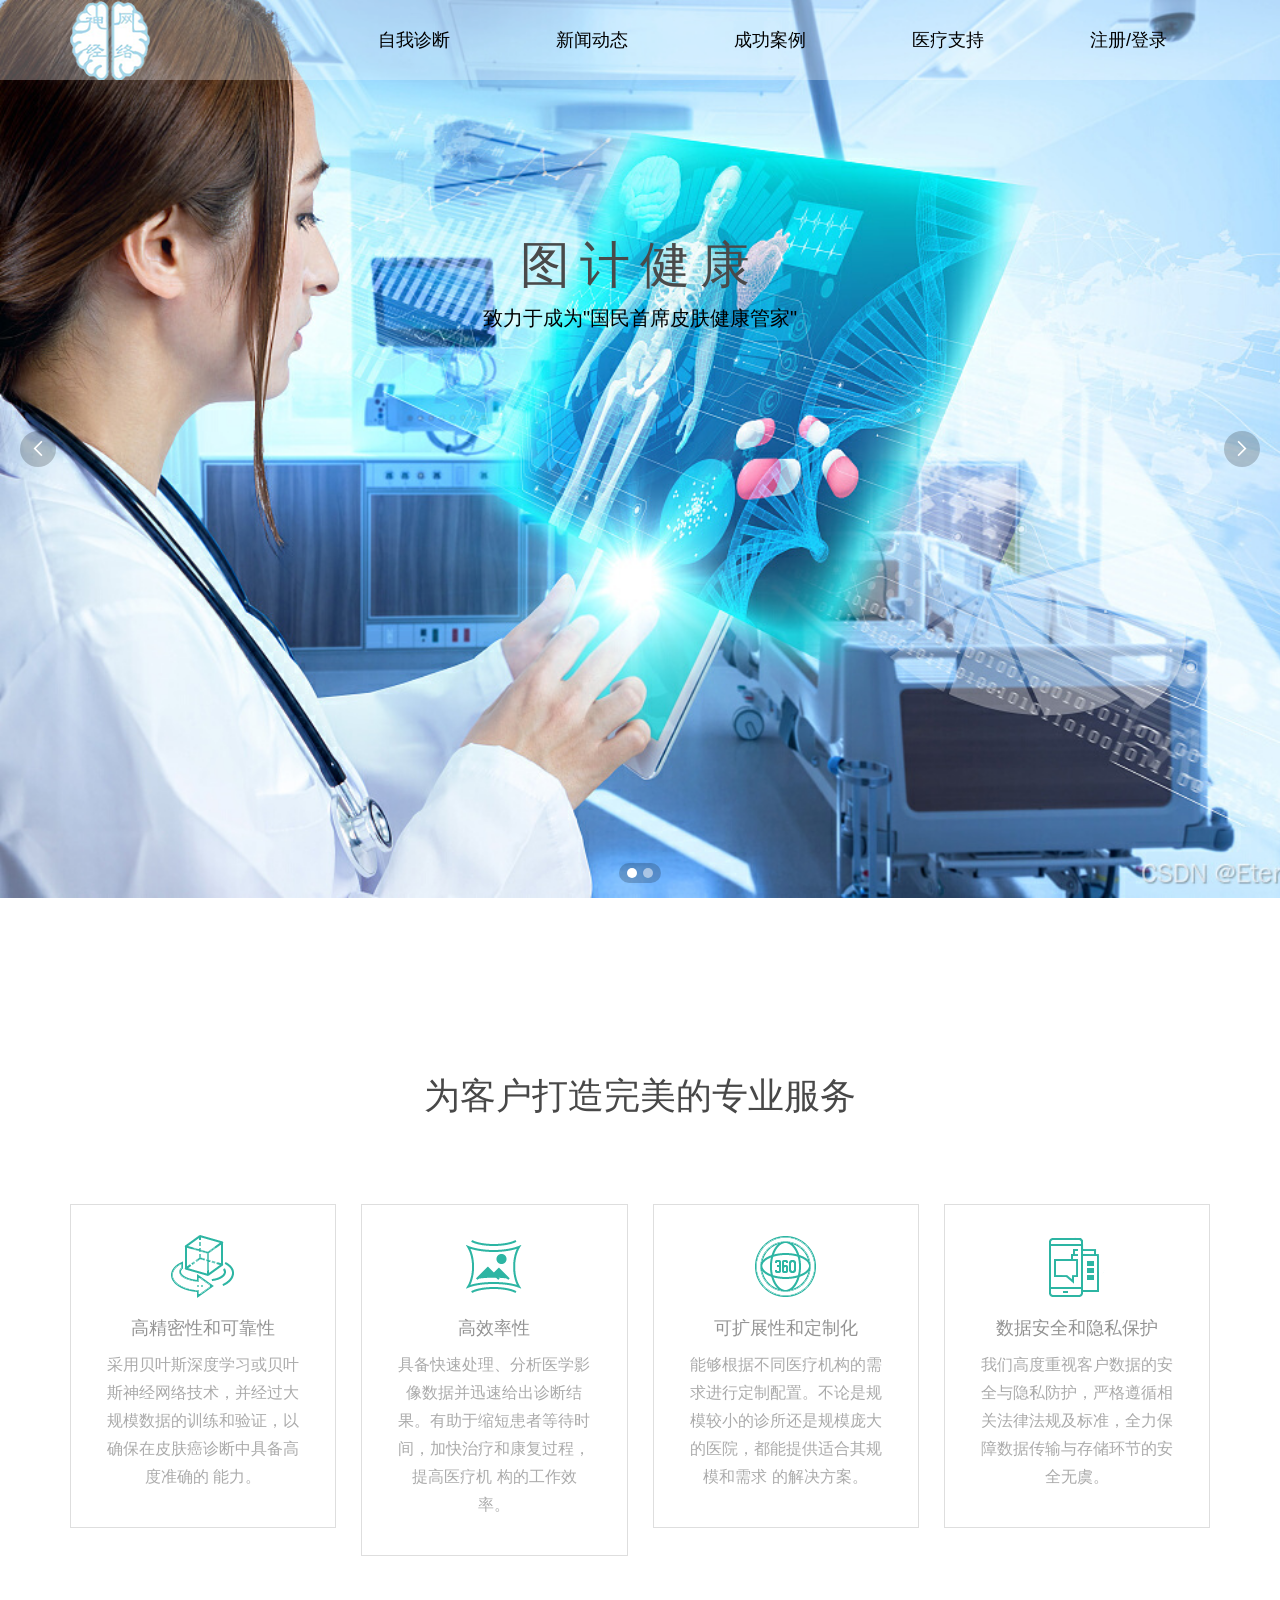
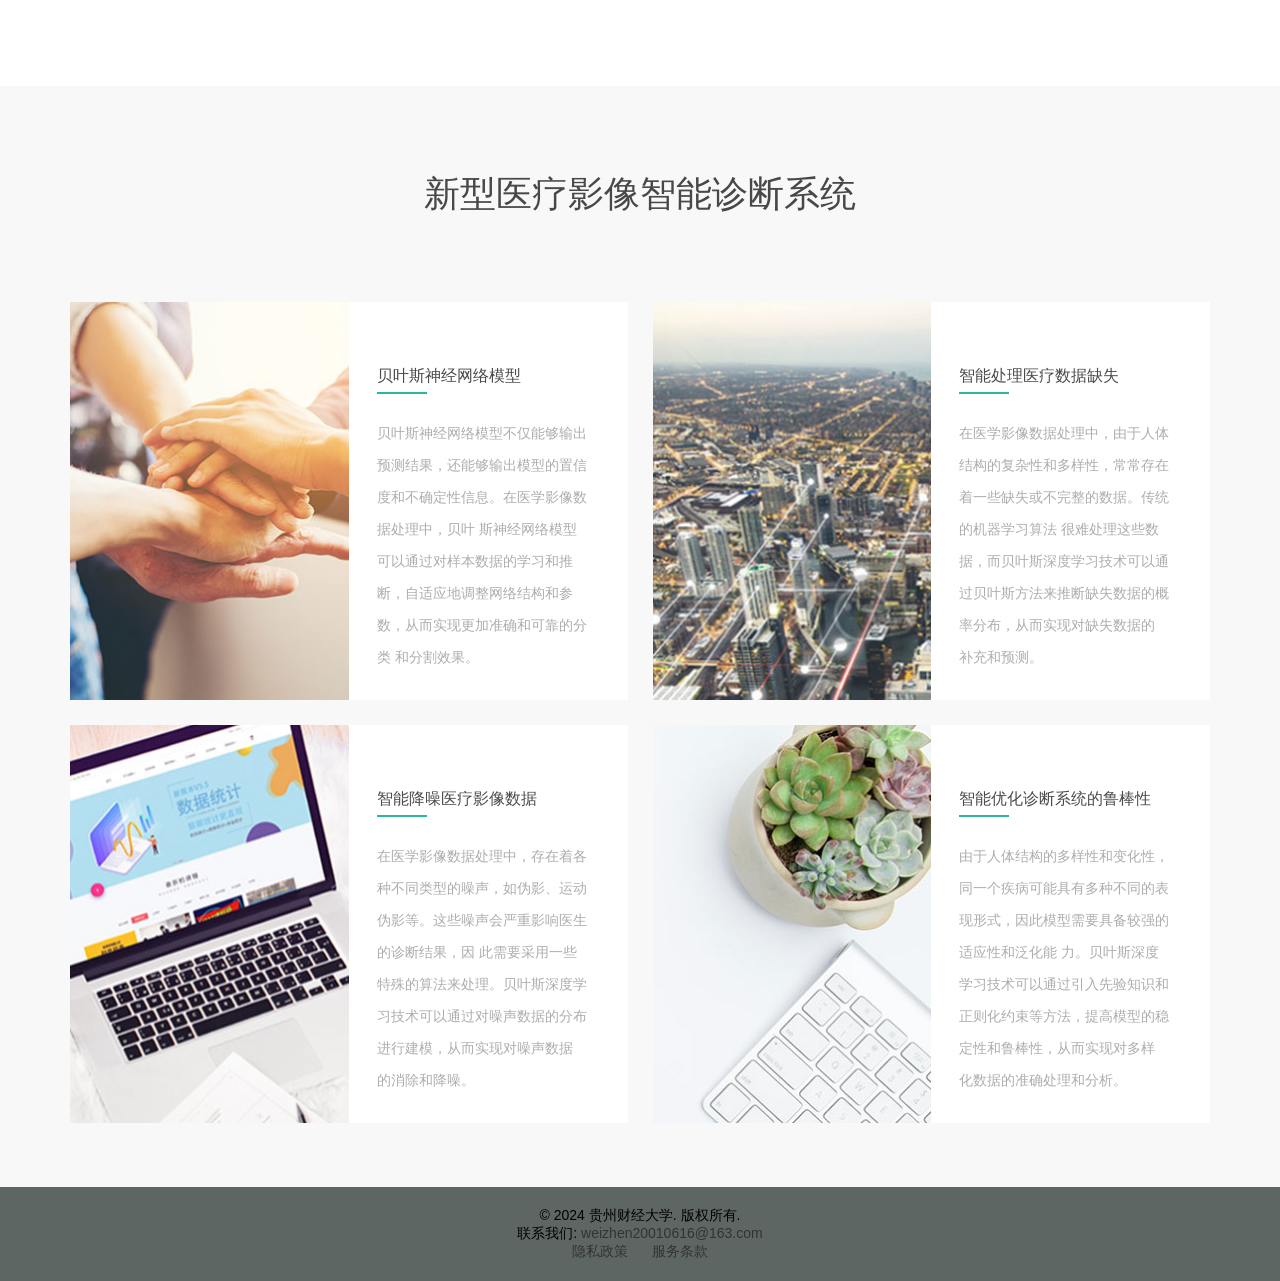
<file: app/templates/index.html>
<!DOCTYPE html>
<html lang="en">
<head>
    <meta charset="UTF-8">
    <meta name="viewport"
          content="width=device-width,user-scalable=no,initial-scale=1.0,maximum-scale=1.0,minimum-scale=1.0">
    <title>首页</title>
    <link rel="stylesheet" href="../static/layui/css/layui.css">
    <link rel="stylesheet" href="../static/css/index.css">
</head>
<body>
<!-- nav部分 -->
<div class="nav index">
    <div class="layui-container">
        <!-- logo -->
        <div class="nav-logo">
            <a href="index.html">
                <img style="height: 80px;width: 80px" src="../static/img/logo.png" alt="网络公司">
            </a>
        </div>
        <div class="nav-list">
            <button>
                <span></span><span></span><span></span>
            </button>
            <ul class="layui-nav">
                <li class="layui-nav-item"><a href="diagnosis.html">自我诊断</a></li>
                <li class="layui-nav-item"><a href="news.html">新闻动态</a></li>
                <li class="layui-nav-item"><a href="case.html">成功案例</a></li>
                <li class="layui-nav-item"><a href="support.html">医疗支持</a></li>
                <li class="layui-nav-item"><a href="login.html">注册/登录</a></li>
            </ul>
        </div>
    </div>
</div>
<!-- banner部分 -->
<div>
    <div class="layui-carousel" id="banner">
        <div carousel-item>
            <div>
                <img src="../static/img/banner1.jpg">
                <div class="panel">
                    <p class="title" style="font-size:50px;">图计健康</p>
                    <div style="font-size:20px;">致力于成为"国民首席皮肤健康管家"</div>
                </div>
            </div>
            <div>
                <img src="../static/img/banner2.jpg">
                <div class="panel">
                    <div style="font-size:30px;">以深度学习为核心，医疗服务为抓手，数据挖掘为驱动的健康管理平台</div>
                </div>
            </div>
        </div>
    </div>
</div>
<!-- main部分 -->
<div class="main-product">
    <div class="layui-container">
        <p class="title">为客户打造完美的专业服务</p>
        <div class="layui-row layui-col-space25">
            <div class="layui-col-sm6 layui-col-md3">
                <div class="content">
                    <div><img src="../static/img/Big_icon1.png"></div>
                    <div>
                        <p class="label">高精密性和可靠性</p>
                        <p>采用贝叶斯深度学习或贝叶斯神经网络技术，并经过大规模数据的训练和验证，以确保在皮肤癌诊断中具备高度准确的
                            能力。</p>
                    </div>
                    <p></p>
                </div>
            </div>
            <div class="layui-col-sm6 layui-col-md3 ">
                <div class="content">
                    <div><img src="../static/img/Big_icon2.png"></div>
                    <div>
                        <p class="label">高效率性</p>
                        <p>具备快速处理、分析医学影像数据并迅速给出诊断结果。有助于缩短患者等待时间，加快治疗和康复过程，提高医疗机
                            构的工作效率。</p>
                    </div>
                </div>
            </div>
            <div class="layui-col-sm6 layui-col-md3 ">
                <div class="content">
                    <div><img src="../static/img/Big_icon3.png"></div>
                    <div>
                        <p class="label">可扩展性和定制化</p>
                        <p>能够根据不同医疗机构的需求进行定制配置。不论是规模较小的诊所还是规模庞大的医院，都能提供适合其规模和需求
                            的解决方案。</p>
                    </div>
                </div>
            </div>
            <div class="layui-col-sm6 layui-col-md3 ">
                <div class="content">
                    <div><img src="../static/img/Big_icon4.png"></div>
                    <div>
                        <p class="label">数据安全和隐私保护</p>
                        <p>我们高度重视客户数据的安全与隐私防护，严格遵循相关法律法规及标准，全力保障数据传输与存储环节的安全无虞。</p>
                    </div>
                </div>
            </div>
        </div>
    </div>
</div>
<div class="main-service">
    <div class="layui-container">
        <p class="title">新型医疗影像智能诊断系统</p>
        <div class="layui-row layui-col-space25 layui-col-space80">
            <div class="layui-col-sm6">
                <div class="content">
                    <div class="content-left"><img src="../static/img/home_img1.jpg"></div>
                    <div class="content-right">
                        <p class="label">贝叶斯神经网络模型</p>
                        <span></span>
                        <p>贝叶斯神经网络模型不仅能够输出预测结果，还能够输出模型的置信度和不确定性信息。在医学影像数据处理中，贝叶
                            斯神经网络模型可以通过对样本数据的学习和推断，自适应地调整网络结构和参数，从而实现更加准确和可靠的分类
                            和分割效果。</p>
                    </div>
                </div>
            </div>
            <div class="layui-col-sm6">
                <div class="content">
                    <div class="content-left"><img src="../static/img/home_img2.jpg"></div>
                    <div class="content-right">
                        <p class="label">智能处理医疗数据缺失</p>
                        <span></span>
                        <p>在医学影像数据处理中，由于人体结构的复杂性和多样性，常常存在着一些缺失或不完整的数据。传统的机器学习算法
                            很难处理这些数据，而贝叶斯深度学习技术可以通过贝叶斯方法来推断缺失数据的概率分布，从而实现对缺失数据的
                            补充和预测。</p>
                    </div>
                </div>
            </div>
            <div class="layui-col-sm6">
                <div class="content">
                    <div class="content-left"><img src="../static/img/home_img3.jpg"></div>
                    <div class="content-right">
                        <p class="label">智能降噪医疗影像数据</p>
                        <span></span>
                        <p>在医学影像数据处理中，存在着各种不同类型的噪声，如伪影、运动伪影等。这些噪声会严重影响医生的诊断结果，因
                            此需要采用一些特殊的算法来处理。贝叶斯深度学习技术可以通过对噪声数据的分布进行建模，从而实现对噪声数据
                            的消除和降噪。</p>
                    </div>
                </div>
            </div>
            <div class="layui-col-sm6">
                <div class="content">
                    <div class="content-left"><img src="../static/img/home_img4.jpg"></div>
                    <div class="content-right">
                        <p class="label">智能优化诊断系统的鲁棒性</p>
                        <span></span>
                        <p>由于人体结构的多样性和变化性，同一个疾病可能具有多种不同的表现形式，因此模型需要具备较强的适应性和泛化能
                            力。贝叶斯深度学习技术可以通过引入先验知识和正则化约束等方法，提高模型的稳定性和鲁棒性，从而实现对多样
                            化数据的准确处理和分析。</p>
                    </div>
                </div>
            </div>
        </div>
        <br><br><br><br>
    </div>
</div>
<!-- footer部分 -->
<div class="footer">
    <div class="layui-container">
        <footer class="footer-container">
            <div class="footer-content">
                <p>© 2024 贵州财经大学. 版权所有.</p>
                <p>联系我们: <a href="mailto:weizhen20010616@163.com">weizhen20010616@163.com</a></p>
                <ul>
                    <li><a href="">隐私政策</a></li>
                    <li><a href="">服务条款</a></li>
                </ul>
            </div>

        </footer>
    </div>
</div>
<script src="../static/layui/layui.js"></script>
<script>
    layui.config({
        base: '../static/js/'
    }).use('firm');
</script>
</body>
</html>
</file>
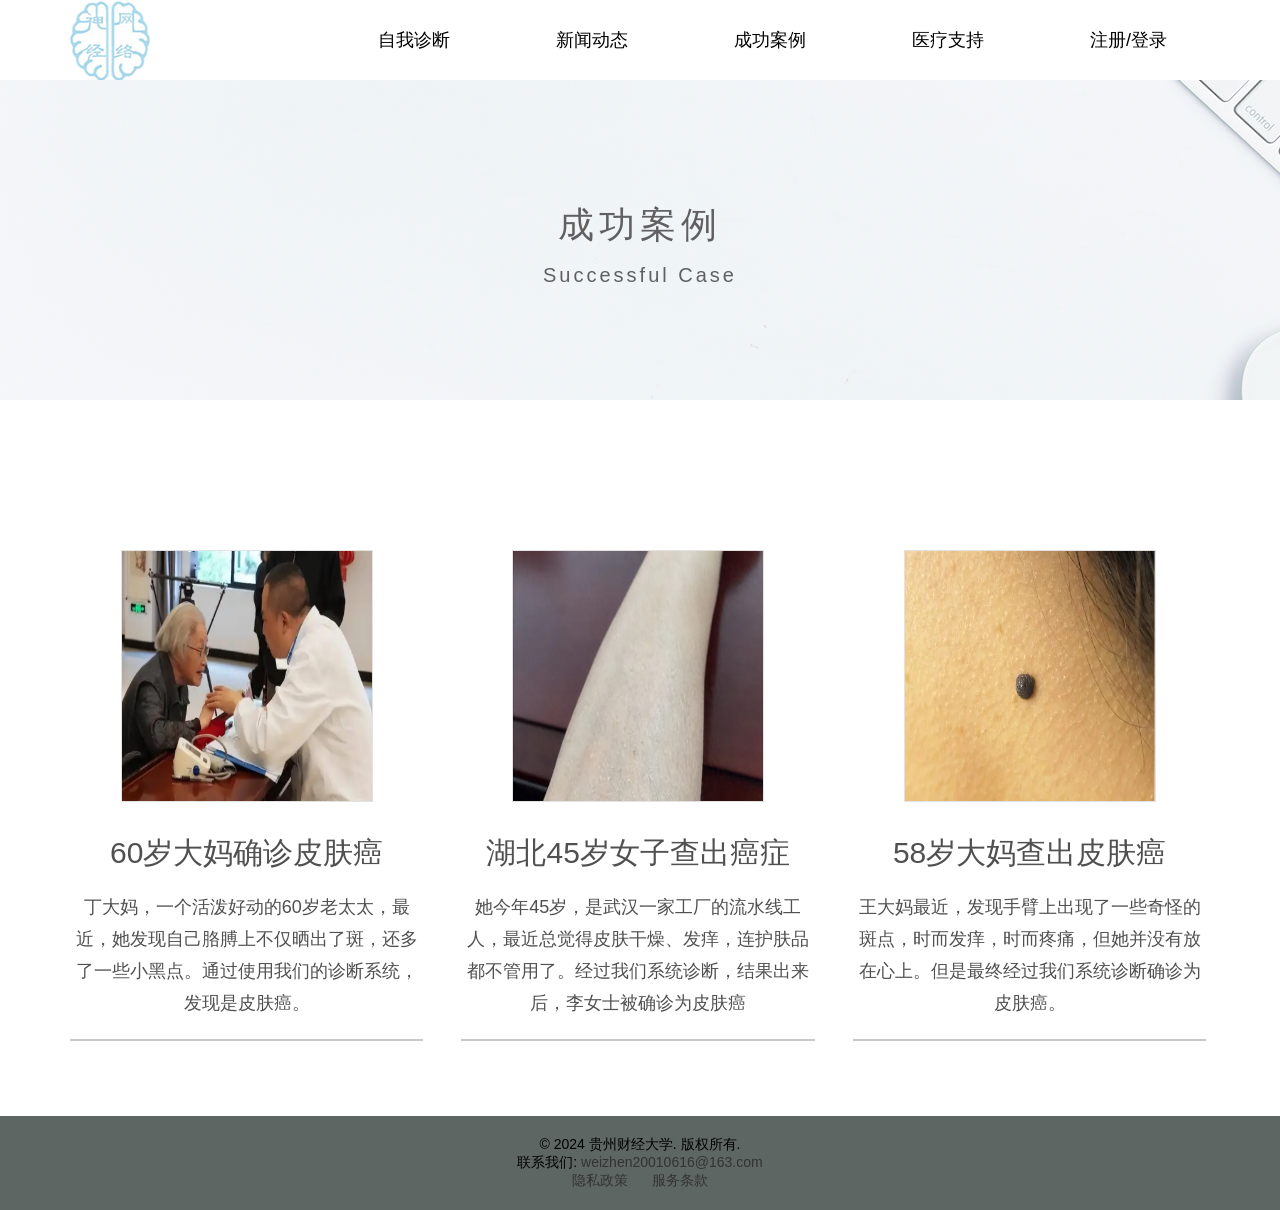
<file: app/templates/case.html>
<!DOCTYPE html>
<html lang="en">
<head>
    <meta charset="UTF-8">
    <meta name="viewport"
          content="width=device-width,user-scalable=no,initial-scale=1.0,maximum-scale=1.0,minimum-scale=1.0">
    <title>成功案例</title>
    <link rel="stylesheet" href="../static/layui/css/layui.css">
    <link rel="stylesheet" href="../static/css/index.css">
</head>
<body>
<!-- nav部分 -->
<div class="nav index">
    <div class="layui-container">
        <!-- logo -->
        <div class="nav-logo">
            <a href="index.html">
                <img style="height: 80px;width: 80px" src="../static/img/logo.png" alt="网络公司">
            </a>
        </div>
        <div class="nav-list">
            <button>
                <span></span><span></span><span></span>
            </button>
            <ul class="layui-nav" lay-filter="">
                <li class="layui-nav-item"><a href="diagnosis.html">自我诊断</a></li>
                <li class="layui-nav-item"><a href="news.html">新闻动态</a></li>
                <li class="layui-nav-item"><a href="case.html">成功案例</a></li>
                <li class="layui-nav-item"><a href="support.html">医疗支持</a></li>
                <li class="layui-nav-item"><a href="login.html">注册/登录</a></li>
            </ul>
        </div>
    </div>
</div>
<!-- banner部分 -->
<div class="banner case">
    <div class="title">
        <p>成功案例</p>
        <p class="en">Successful Case</p>
    </div>
</div>
<!-- main部分 -->
<div class="main-case">
    <div class="layui-container">
        <div class="layui-row">
            <div class="layui-inline content">
                <div class="layui-inline case-img"><img src="../static/img/case1.png"
                                                        style="width: 250px;height: 250px"></div>
                <p class="lable">60岁大妈确诊皮肤癌</p>
                <p>丁大妈，一个活泼好动的60岁老太太，最近，她发现自己胳膊上不仅晒出了斑，还多了一些小黑点。通过使用我们的诊断系统，发现是皮肤癌。</p>
            </div>
            <div class="layui-inline content even center">
                <div class="layui-inline case-img"><img src="../static/img/case2.png"
                                                        style="width: 250px;height: 250px"></div>
                <p class="lable">湖北45岁女子查出癌症</p>
                <p>她今年45岁，是武汉一家工厂的流水线工人，最近总觉得皮肤干燥、发痒，连护肤品都不管用了。经过我们系统诊断，结果出来后，李女士被确诊为皮肤癌</p>
            </div>
            <div class="layui-inline content">
                <div class="layui-inline case-img"><img src="../static/img/case3.png"
                                                        style="width: 250px;height: 250px"></div>
                <p class="lable">58岁大妈查出皮肤癌</p>
                <p>王大妈最近，发现手臂上出现了一些奇怪的斑点，时而发痒，时而疼痛，但她并没有放在心上。但是最终经过我们系统诊断确诊为皮肤癌。</p>
            </div>
        </div>
    </div>
</div>
<!-- footer部分 -->
<div class="footer">
    <div class="layui-container">
        <footer class="footer-container">
            <div class="footer-content">
                <p>© 2024 贵州财经大学. 版权所有.</p>
                <p>联系我们: <a href="mailto:weizhen20010616@163.com">weizhen20010616@163.com</a></p>
                <ul>
                    <li><a href="">隐私政策</a></li>
                    <li><a href="">服务条款</a></li>
                </ul>
            </div>

        </footer>
    </div>
</div>
<script src="../static/layui/layui.js"></script>
<!--[if lt IE 9]>
  <script src="https://cdn.staticfile.org/html5shiv/r29/html5.min.js"></script>
  <script src="https://cdn.staticfile.org/respond.js/1.4.2/respond.min.js"></script>
<![endif]-->
<script>
    layui.config({
        base: '../static/js/'
    }).use('firm');
</script>
</body>
</html>
</file>
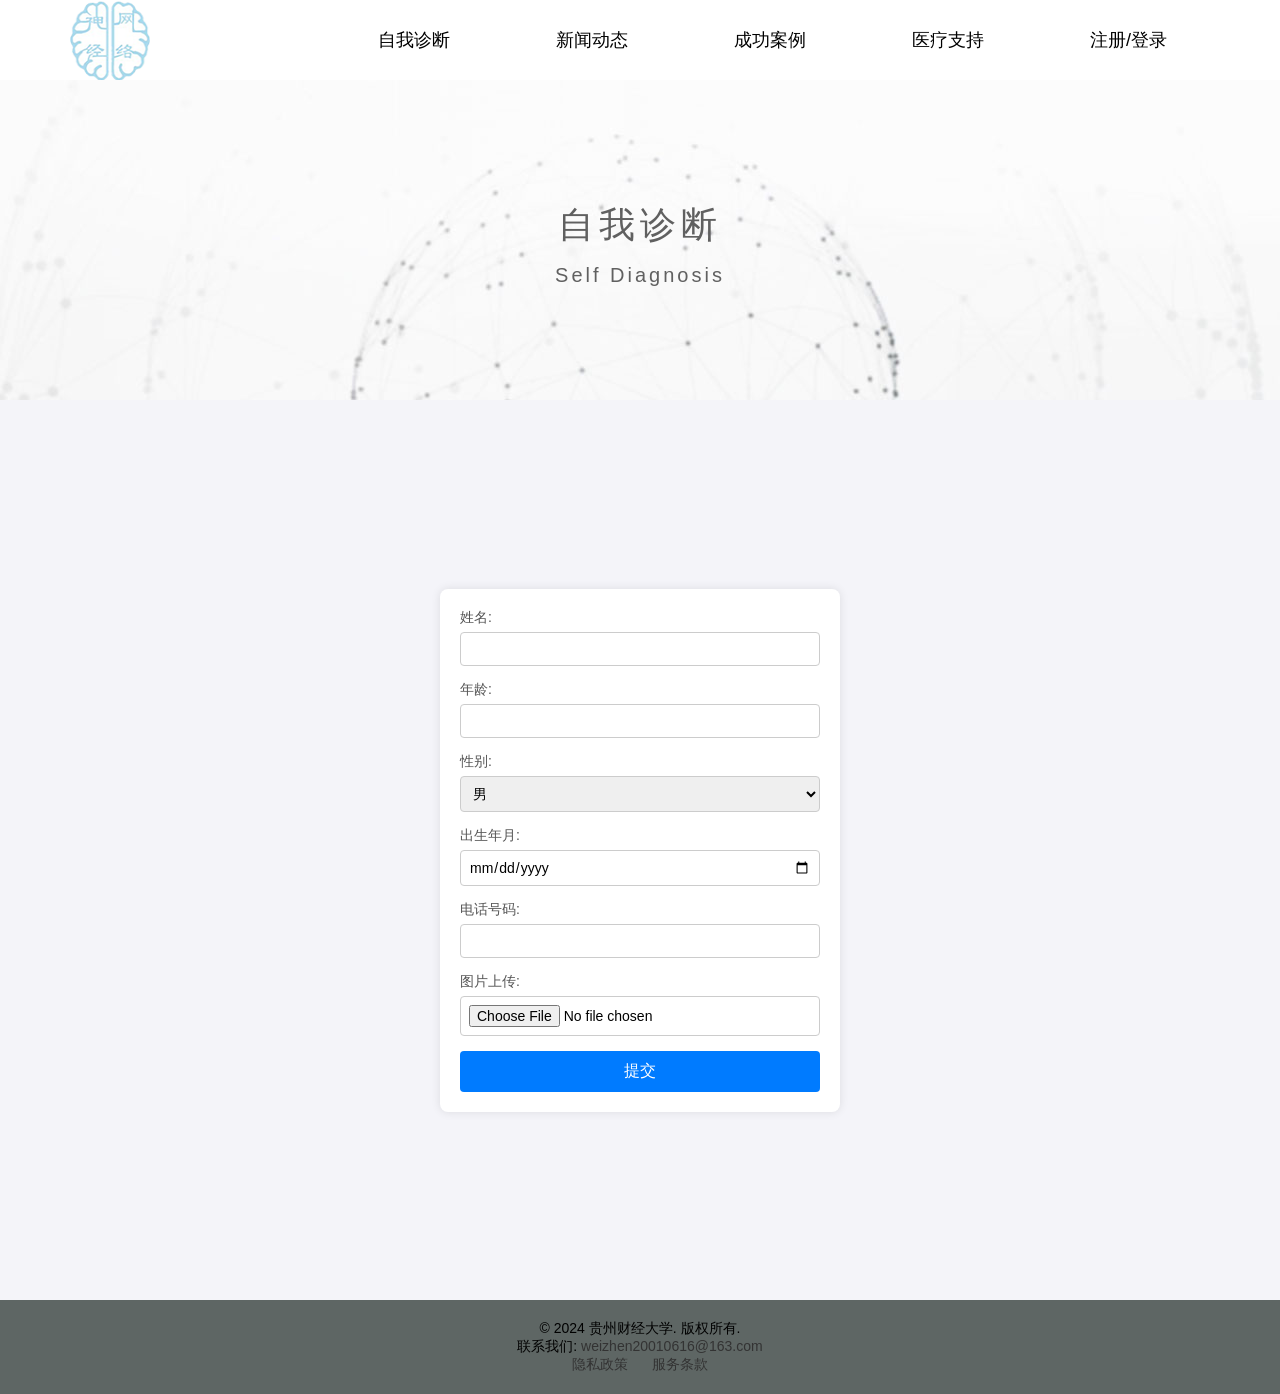
<file: app/templates/diagnosis.html>
<!DOCTYPE html>
<html lang="en">
<head>
    <meta charset="UTF-8">
    <meta name="viewport"
          content="width=device-width,user-scalable=no,initial-scale=1.0,maximum-scale=1.0,minimum-scale=1.0">
    <title>自我诊断</title>
    <link rel="stylesheet" href="../static/layui/css/layui.css">
    <link rel="stylesheet" href="../static/css/index.css">
    <link rel="stylesheet" href="../static/css/diagnosis.css">
</head>
<body>
<!-- nav部分 -->
<div class="nav index">
    <div class="layui-container">
        <!-- logo -->
        <div class="nav-logo">
            <a href="index.html">
                <img style="height: 80px;width: 80px" src="../static/img/logo.png" alt="网络公司">
            </a>
        </div>
        <div class="nav-list">
            <button>
                <span></span><span></span><span></span>
            </button>
            <ul class="layui-nav" lay-filter="">
                <li class="layui-nav-item"><a href="diagnosis.html">自我诊断</a></li>
                <li class="layui-nav-item"><a href="news.html">新闻动态</a></li>
                <li class="layui-nav-item"><a href="case.html">成功案例</a></li>
                <li class="layui-nav-item"><a href="support.html">医疗支持</a></li>
                <li class="layui-nav-item"><a href="login.html">注册/登录</a></li>
            </ul>
        </div>
    </div>
</div>
<!-- banner部分 -->
<div class="banner product">
    <div class="title">
        <p>自我诊断</p>
        <p class="en">Self Diagnosis</p>
    </div>
</div>
<!-- main部分 -->
<div class="outer_diagnosis_container">
    <div class="diagnosis_container">
        <form id="userForm" action="/diagnosis_result.html" method="POST" enctype="multipart/form-data">
            <div class="form-group">
                <label for="name">姓名:</label>
                <input type="text" id="name" name="name">
            </div>
            <div class="form-group">
                <label for="age">年龄:</label>
                <input type="number" id="age" name="age">
            </div>
            <div class="form-group">
                <label for="gender">性别:</label>
                <select id="gender" name="gender">
                    <option value="male">男</option>
                    <option value="female">女</option>
                </select>
            </div>
            <div class="form-group">
                <label for="dob">出生年月:</label>
                <input type="date" id="dob" name="dob">
            </div>
            <div class="form-group">
                <label for="phone">电话号码:</label>
                <input type="tel" id="phone" name="phone">
            </div>
            <div class="form-group">
                <label for="imageUpload">图片上传:</label>
                <input type="file" id="imageUpload" name="imageUpload" accept="image/*">
            </div>
            <button type="submit">提交</button>
        </form>
    </div>
</div>
<!-- footer部分 -->
<div class="footer">
    <div class="layui-container">
        <footer class="footer-container">
            <div class="footer-content">
                <p>© 2024 贵州财经大学. 版权所有.</p>
                <p>联系我们: <a href="mailto:weizhen20010616@163.com">weizhen20010616@163.com</a></p>
                <ul>
                    <li><a href="">隐私政策</a></li>
                    <li><a href="">服务条款</a></li>
                </ul>
            </div>

        </footer>
    </div>
</div>
<script src="../static/layui/layui.js"></script>
<!--[if lt IE 9]>
  <script src="https://cdn.staticfile.org/html5shiv/r29/html5.min.js"></script>
  <script src="https://cdn.staticfile.org/respond.js/1.4.2/respond.min.js"></script>
<![endif]-->
<script>
    layui.config({
        base: '../static/js/'
    }).use('firm');
</script>

</body>
</html>
</file>
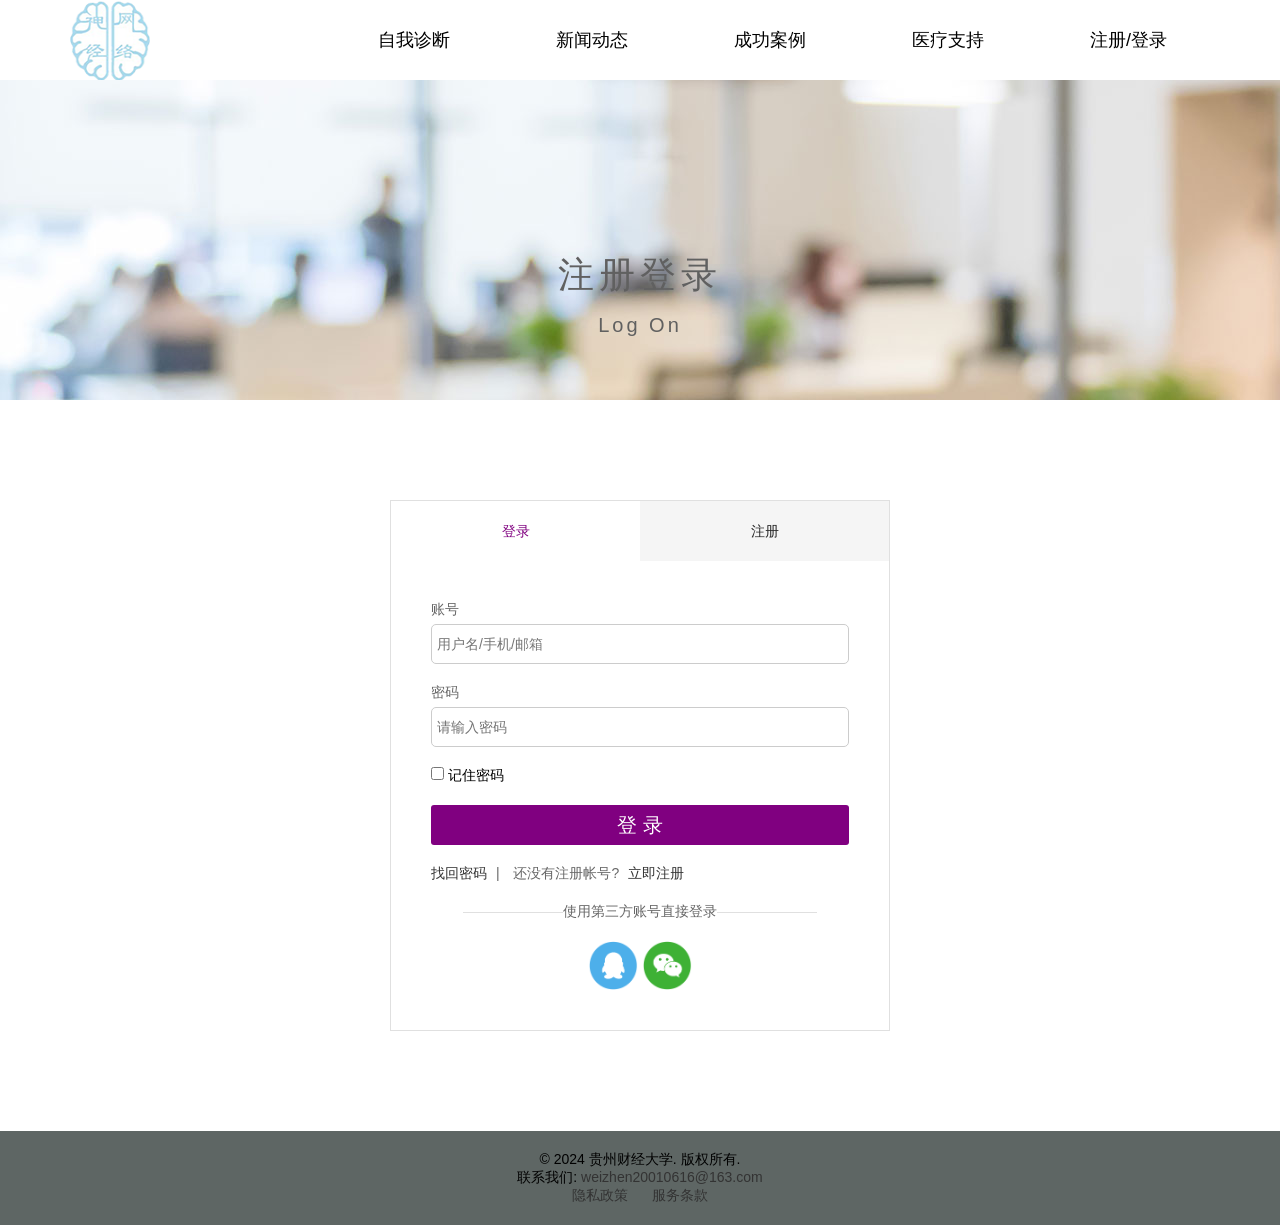
<file: app/templates/login.html>
<!DOCTYPE html>
<html lang="en">
<head>
    <meta charset="UTF-8">
    <meta name="viewport" content="width=device-width, initial-scale=1.0">
    <title>登录</title>
    <link rel="stylesheet" href="../static/css/login.css">
    <link rel="stylesheet" href="../static/layui/css/layui.css">
    <link rel="stylesheet" href="../static/css/index.css">
</head>
<body>
<!-- nav部分 -->
<div class="nav index">
    <div class="layui-container">
        <!-- logo -->
        <div class="nav-logo">
            <a href="index.html">
                <img style="height: 80px;width: 80px" src="../static/img/logo.png" alt="网络公司">
            </a>
        </div>
        <div class="nav-list">
            <button>
                <span></span><span></span><span></span>
            </button>
            <ul class="layui-nav" lay-filter="">
                <li class="layui-nav-item"><a href="diagnosis.html">自我诊断</a></li>
                <li class="layui-nav-item"><a href="news.html">新闻动态</a></li>
                <li class="layui-nav-item"><a href="case.html">成功案例</a></li>
                <li class="layui-nav-item"><a href="support.html">医疗支持</a></li>
                <li class="layui-nav-item"><a href="login.html">注册/登录</a></li>
            </ul>
        </div>
    </div>
</div>
<!-- banner部分 -->
<div class="banner about">
    <div class="title">
        <p>注册登录</p>
        <p class="en">Log On</p>
    </div>
</div>
<section id="content">
    <!--头部-->
    <div class="content-header clearfix">
        <a href="javascript:" class="current">登录</a>
        <a href="javascript:">注册</a>
    </div>
    <!--内容-->
    <div class="content-body">
        <div class="dom" style="display: block;">
            <form action="index.html">
                <div class="s1">
                    <h4>账号</h4>
                    <input name="user" type="text" placeholder="用户名/手机/邮箱">
                </div>
                <div class="s1">
                    <h4>密码</h4>
                    <input name="pwd" type="password" placeholder="请输入密码">
                </div>
                <div class="s2">
                    <input type="checkbox">
                    <span>记住密码</span>
                </div>
                <input type="submit" class="btn" value="登&nbsp;录">
            </form>
            <div class="dom-footer">
                <div class="login-another">
                    <a href="#">找回密码</a>
                    <span>|</span>
                    <span>还没有注册帐号?</span>
                    <a href="#">立即注册</a>
                </div>
                <div class="login-three">
                    <span>使用第三方账号直接登录</span>
                    <div class="login-icon">
                        <a href="#">
                            <img src="../static/img/qq.png" alt="">
                        </a>
                        <a href="#">
                            <img src="../static/img/wechat.png" alt="">
                        </a>
                    </div>
                </div>
            </div>
        </div>
        <div class="dom">
            <form action="#">
                <div class="s1">
                    <h4>手机号码</h4>
                    <input name="phone" type="text" placeholder="填写你的手机号码作为登录账户">
                </div>
                <div class="s1">
                    <h4>用户名</h4>
                    <input name="user" type="text" placeholder="中、英文均可, 最长20个字符或10个汉字">
                </div>
                <div class="s1">
                    <h4>密码</h4>
                    <input name="pwd" type="text" placeholder="6-30位英文、数字、符号, 区分大小写">
                </div>
                <div class="s1 msg-code">
                    <h4>短信验证码</h4>
                    <input name="msg" type="text" placeholder="填写短信验证码">
                    <input type="button" value="获取短信验证码">
                </div>
                <div class="s1">
                    <h4>邀请码<span style="color: purple">(选填)</span></h4>
                    <input name="code" type="text" placeholder="如果有邀请码, 请填写">
                </div>
                <input type="submit" class="btn" value="注&nbsp;册">
            </form>
            <div class="dom-footer">
                <div class="login-three">
                    <span>使用第三方账号直接登录</span>
                    <div class="login-icon">
                        <a href="#">
                            <img src="../static/img/qq.png" alt="">
                        </a>
                        <a href="#">
                            <img src="../static/img/wechat.png" alt="">
                        </a>
                    </div>
                </div>
            </div>
        </div>
    </div>
</section>
<!-- footer部分 -->
<div class="footer">
    <div class="layui-container">
        <footer class="footer-container">
            <div class="footer-content">
                <p>© 2024 贵州财经大学. 版权所有.</p>
                <p>联系我们: <a href="mailto:weizhen20010616@163.com">weizhen20010616@163.com</a></p>
                <ul>
                    <li><a href="">隐私政策</a></li>
                    <li><a href="">服务条款</a></li>
                </ul>
            </div>

        </footer>
    </div>
</div>
<script>
    window.onload = function () {
        // 1.1 获取需要的标签
        let as = document.getElementsByClassName('content-header')[0].getElementsByTagName('a');
        let contents = document.getElementsByClassName('dom');

        // 1.2 遍历
        for (let i = 0; i < as.length; i++) {
            // 1.2.1 取出单个对象
            let a = as[i];
            a.id = i;

            // 1.2.2 监听鼠标的移动事件
            a.onclick = function () {
                // 让所有的a的class都清除
                for (let j = 0; j < as.length; j++) {
                    as[j].className = '';
                    contents[j].style.display = 'none';
                }

                // 设置当前a的class
                this.className = 'current';
                // 从contents数组中取出对应的标签
                contents[this.id].style.display = 'block';
            }

        }
    }
</script>
</body>
</html>
</file>
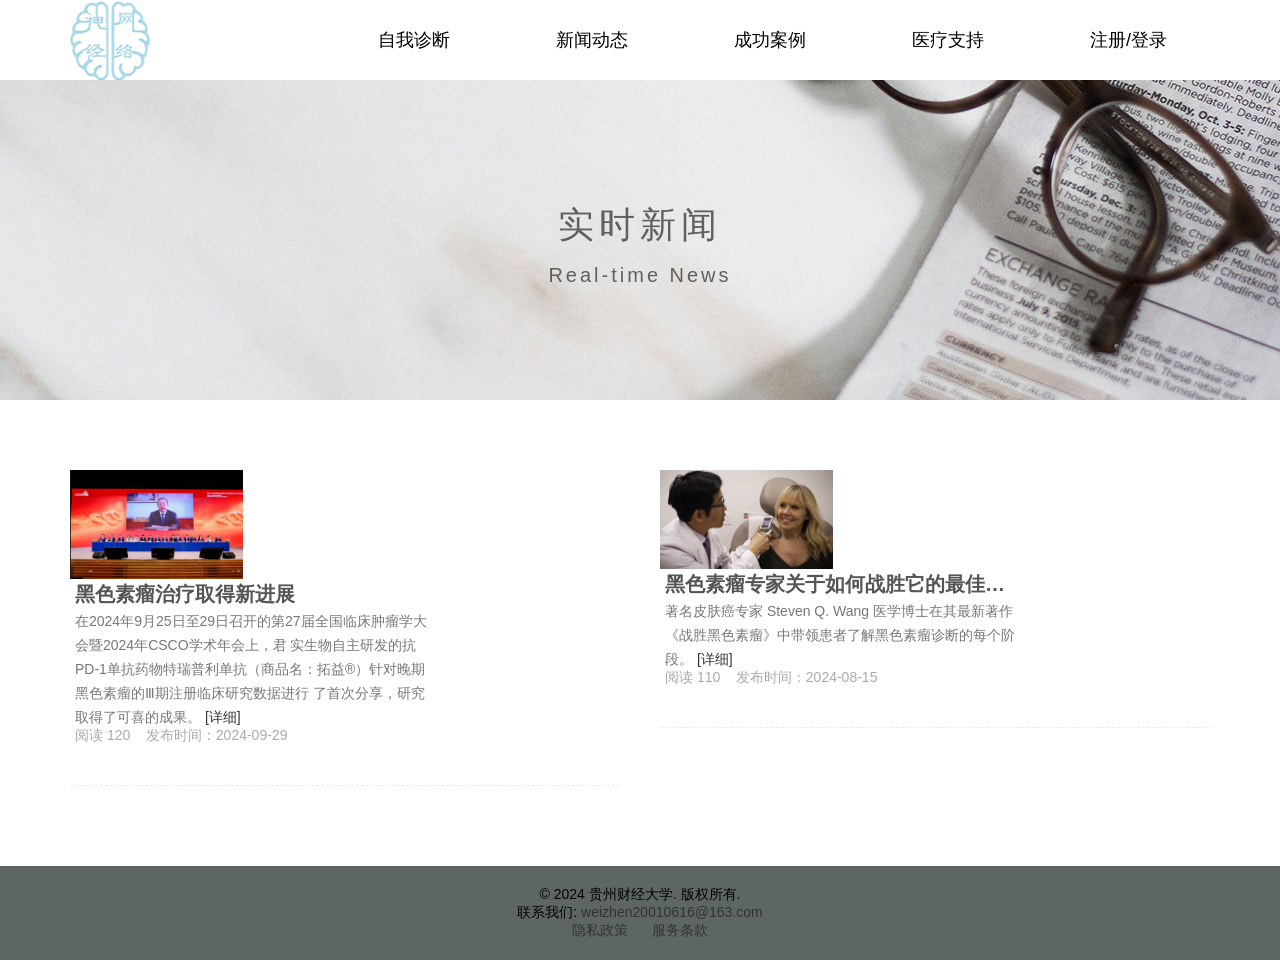
<file: app/templates/news.html>
<!DOCTYPE html>
<html lang="en">
<head>
    <meta charset="UTF-8">
    <meta name="viewport"
          content="width=device-width,user-scalable=no,initial-scale=1.0,maximum-scale=1.0,minimum-scale=1.0">
    <title>新闻动态</title>
    <link rel="stylesheet" href="../static/layui/css/layui.css">
    <link rel="stylesheet" href="../static/css/index.css">
</head>
<body>
<!-- nav部分 -->
<div class="nav index">
    <div class="layui-container">
        <!-- logo -->
        <div class="nav-logo">
            <a href="index.html">
                <img style="height: 80px;width: 80px" src="../static/img/logo.png" alt="网络公司">
            </a>
        </div>
        <div class="nav-list">
            <button>
                <span></span><span></span><span></span>
            </button>
            <ul class="layui-nav" lay-filter="">
                <li class="layui-nav-item"><a href="diagnosis.html">自我诊断</a></li>
                <li class="layui-nav-item"><a href="news.html">新闻动态</a></li>
                <li class="layui-nav-item"><a href="case.html">成功案例</a></li>
                <li class="layui-nav-item"><a href="support.html">医疗支持</a></li>
                <li class="layui-nav-item"><a href="login.html">注册/登录</a></li>
            </ul>
        </div>
    </div>
</div>
<!-- banner部分 -->
<div class="banner news">
    <div class="title">
        <p>实时新闻</p>
        <p class="en">Real-time News</p>
    </div>
</div>
<!-- main -->
<div class="main-news">
    <div class="layui-container">
        <div class="layui-row layui-col-space20">
            <div class="layui-col-lg6 content">
                <div>
                    <div class="news-img"><a href="newsDetail.html"><img src="../static/img/news_img1.jpg"></a></div>
                    <div class="news-panel">
                        <strong><a href="newsDetail.html">黑色素瘤治疗取得新进展</a></strong>
                        <p class="detail"><span>在2024年9月25日至29日召开的第27届全国临床肿瘤学大会暨2024年CSCO学术年会上，君
                            实生物自主研发的抗PD-1单抗药物特瑞普利单抗（商品名：拓益®）针对晚期黑色素瘤的Ⅲ期注册临床研究数据进行
                            了首次分享，研究取得了可喜的成果。</span>
                            <a href="newsDetail.html">[详细]</a></p>
                        <p class="read-push">阅读 <span>120</span>&nbsp;&nbsp;&nbsp;&nbsp;发布时间：<span>2024-09-29</span></p>
                        <br>
                    </div>
                </div>
            </div>
            <div class="layui-col-lg6 content">
                <div>
                    <div class="news-img"><a href="newsDetail.html"><img src="../static/img/news_img2.jpg"></a></div>
                    <div class="news-panel">
                        <strong><a href="newsDetail.html">黑色素瘤专家关于如何战胜它的最佳建议</a></strong>
                        <p class="detail"><span>著名皮肤癌专家 Steven Q. Wang 医学博士在其最新著作《战胜黑色素瘤》中带领患者了解黑色素瘤诊断的每个阶段。</span>
                            <a href="newsDetail.html">[详细]</a></p>
                        <p class="read-push">阅读 <span>110</span>&nbsp;&nbsp;&nbsp;&nbsp;发布时间：<span>2024-08-15</span></p>
                        <br>
                    </div>
                </div>
            </div>
        </div>
    </div>
</div>
<!-- footer部分 -->
<div class="footer">
    <div class="layui-container">
        <footer class="footer-container">
            <div class="footer-content">
                <p>© 2024 贵州财经大学. 版权所有.</p>
                <p>联系我们: <a href="mailto:weizhen20010616@163.com">weizhen20010616@163.com</a></p>
                <ul>
                    <li><a href="">隐私政策</a></li>
                    <li><a href="">服务条款</a></li>
                </ul>
            </div>

        </footer>
    </div>
</div>
<script src="../static/layui/layui.js"></script>
<!--[if lt IE 9]>
  <script src="https://cdn.staticfile.org/html5shiv/r29/html5.min.js"></script>
  <script src="https://cdn.staticfile.org/respond.js/1.4.2/respond.min.js"></script>
<![endif]-->
<script>
    layui.config({
        base: '../static/js/'
    }).use('firm');
</script>

</body>
</html>
</file>
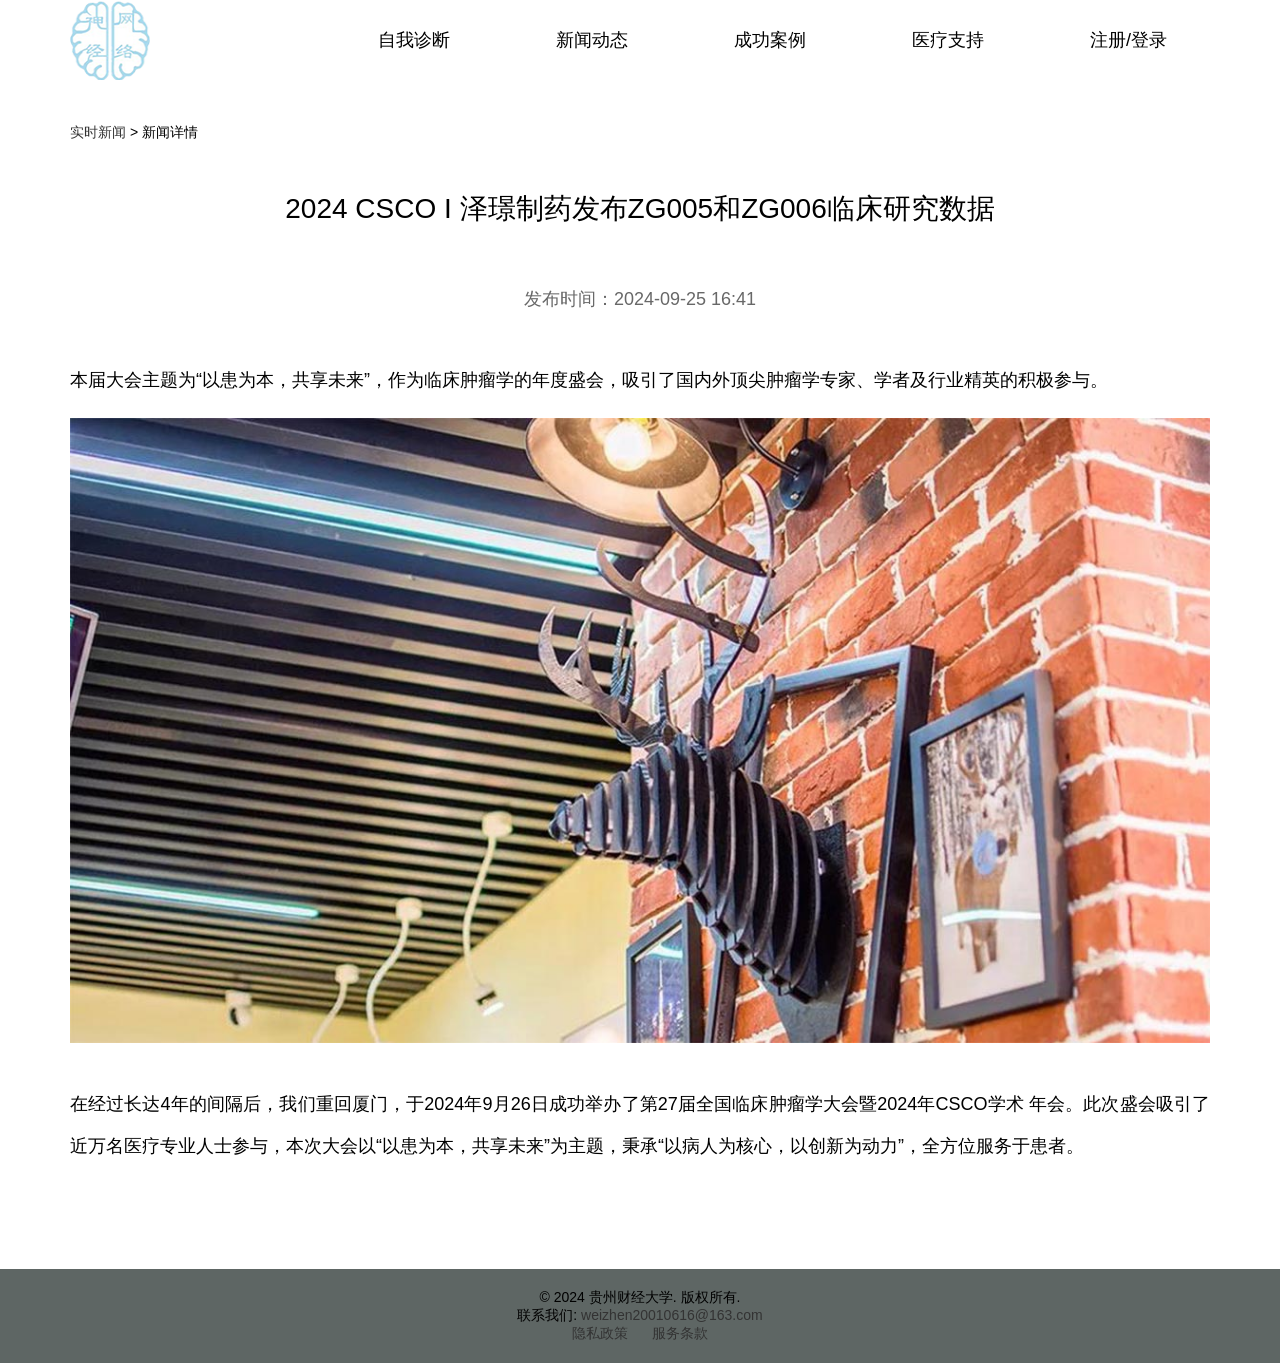
<file: app/templates/newsDetail.html>
<!DOCTYPE html>
<html lang="en">
<head>
  <meta charset="UTF-8">
  <meta name="viewport" content="width=device-width,user-scalable=no,initial-scale=1.0,maximum-scale=1.0,minimum-scale=1.0">
  <title>新闻详情</title>
  <link rel="stylesheet" href="../static/layui/css/layui.css">
  <link rel="stylesheet" href="../static/css/index.css">
</head>
<body>
  <!-- nav部分 -->
<div class="nav index">
    <div class="layui-container">
        <!-- logo -->
        <div class="nav-logo">
            <a href="index.html">
                <img style="height: 80px;width: 80px" src="../static/img/logo.png" alt="网络公司">
            </a>
        </div>
        <div class="nav-list">
            <button>
                <span></span><span></span><span></span>
            </button>
            <ul class="layui-nav" lay-filter="">
                <li class="layui-nav-item"><a href="diagnosis.html">自我诊断</a></li>
                <li class="layui-nav-item"><a href="news.html">新闻动态</a></li>
                <li class="layui-nav-item"><a href="case.html">成功案例</a></li>
                <li class="layui-nav-item"><a href="support.html">医疗支持</a></li>
                <li class="layui-nav-item"><a href="login.html">注册/登录</a></li>
            </ul>
        </div>
    </div>
</div>
  <!-- main部分 -->
  <div class="main-newsdate">
    <div class="layui-container">
      <p class="news"><a href="news.html">实时新闻</a> > 新闻详情</p>
      <h1>2024 CSCO I 泽璟制药发布ZG005和ZG006临床研究数据</h1>
      <p class="pushtime">发布时间：<span>2024-09-25 16:41</span></p>
      <p class="introTop">本届大会主题为“以患为本，共享未来”，作为临床肿瘤学的年度盛会，吸引了国内外顶尖肿瘤学专家、学者及行业精英的积极参与。</p>
      <div><img src="../static/img/news_big.jpg" alt="新闻详情图"></div>
      <p class="introBott">在经过长达4年的间隔后，我们重回厦门，于2024年9月26日成功举办了第27届全国临床肿瘤学大会暨2024年CSCO学术
          年会。此次盛会吸引了近万名医疗专业人士参与，本次大会以“以患为本，共享未来”为主题，秉承“以病人为核心，以创新为动力”，全方位服务于患者。</p>
    </div>
  </div>
  <!-- footer部分 -->
<div class="footer">
    <div class="layui-container">
        <footer class="footer-container">
            <div class="footer-content">
                <p>© 2024 贵州财经大学. 版权所有.</p>
                <p>联系我们: <a href="mailto:weizhen20010616@163.com">weizhen20010616@163.com</a></p>
                <ul>
                    <li><a href="">隐私政策</a></li>
                    <li><a href="">服务条款</a></li>
                </ul>
            </div>

        </footer>
    </div>
</div>
<script src="../static/layui/layui.js"></script>
<!--[if lt IE 9]>
  <script src="https://cdn.staticfile.org/html5shiv/r29/html5.min.js"></script>
  <script src="https://cdn.staticfile.org/respond.js/1.4.2/respond.min.js"></script>
<![endif]-->
<script>
  layui.config({
    base: '../static/js/' 
  }).use('firm'); 
</script>

</body>
</html>
</file>
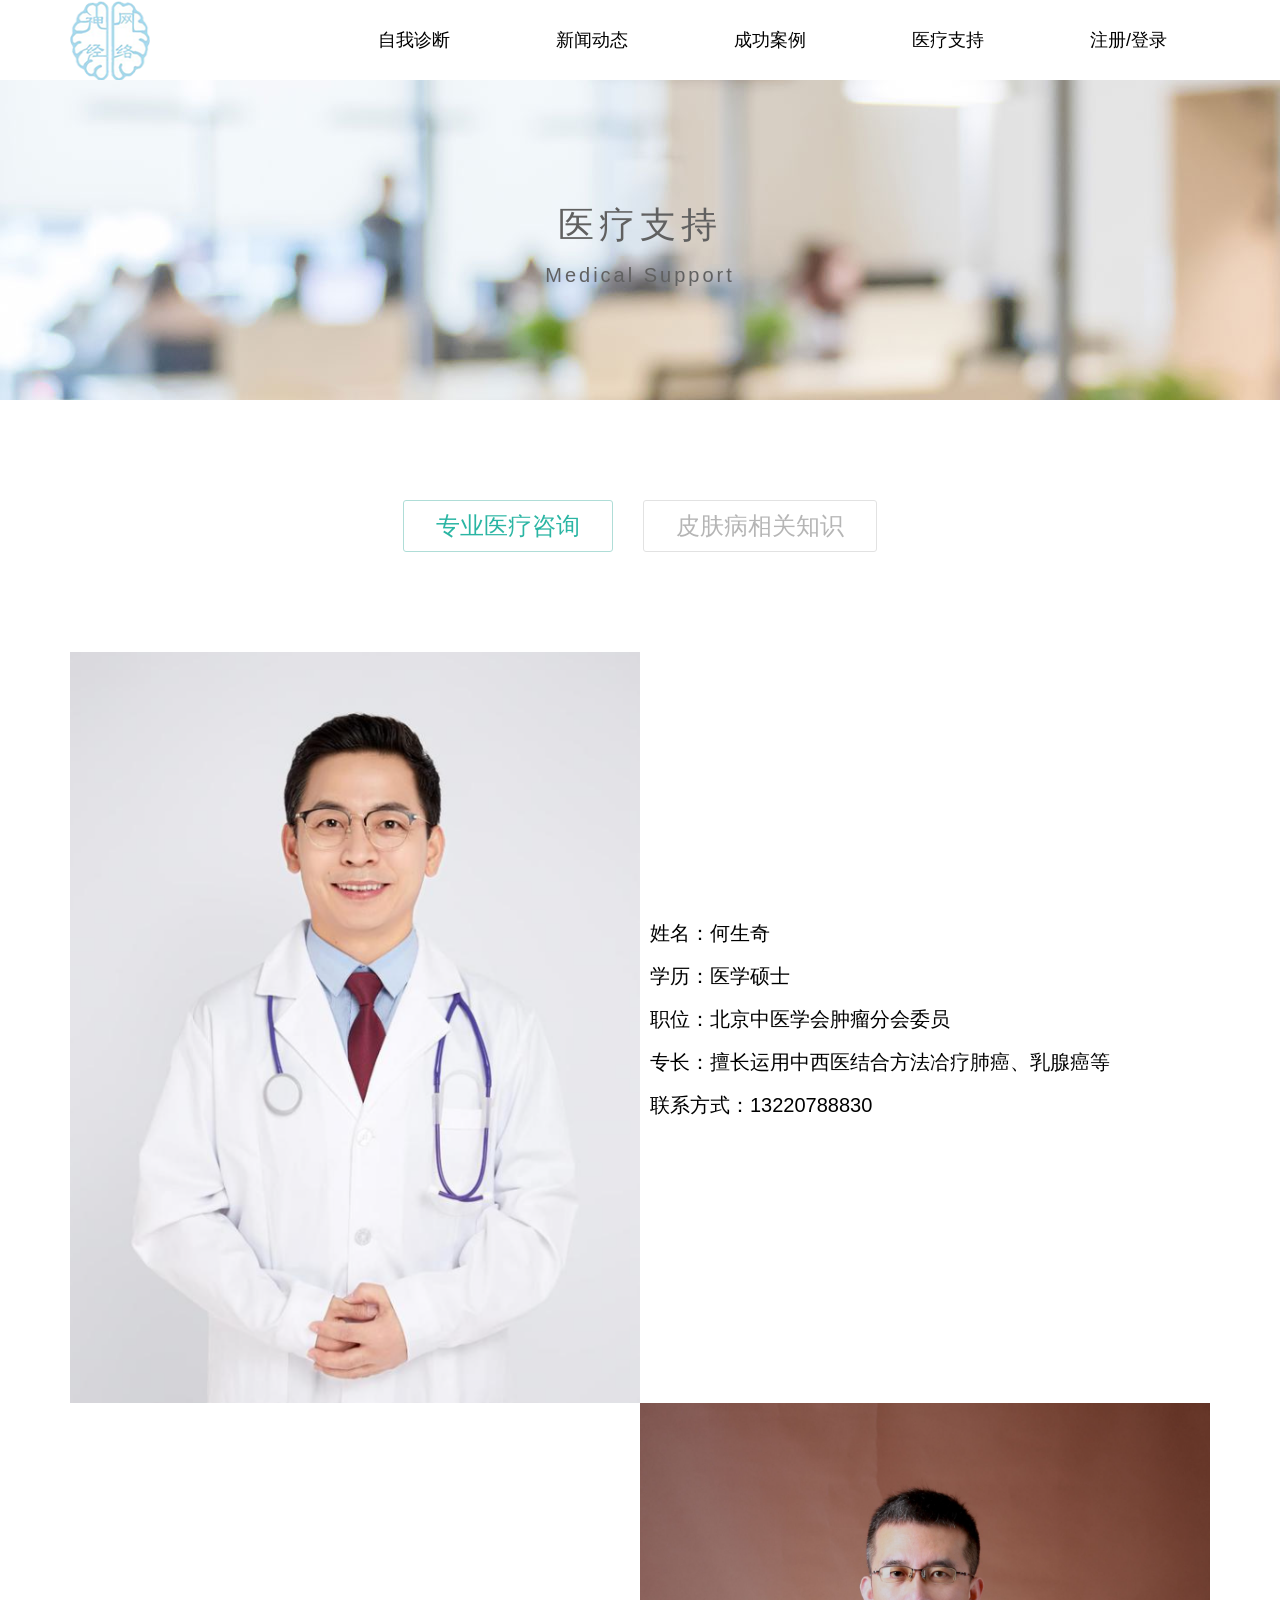
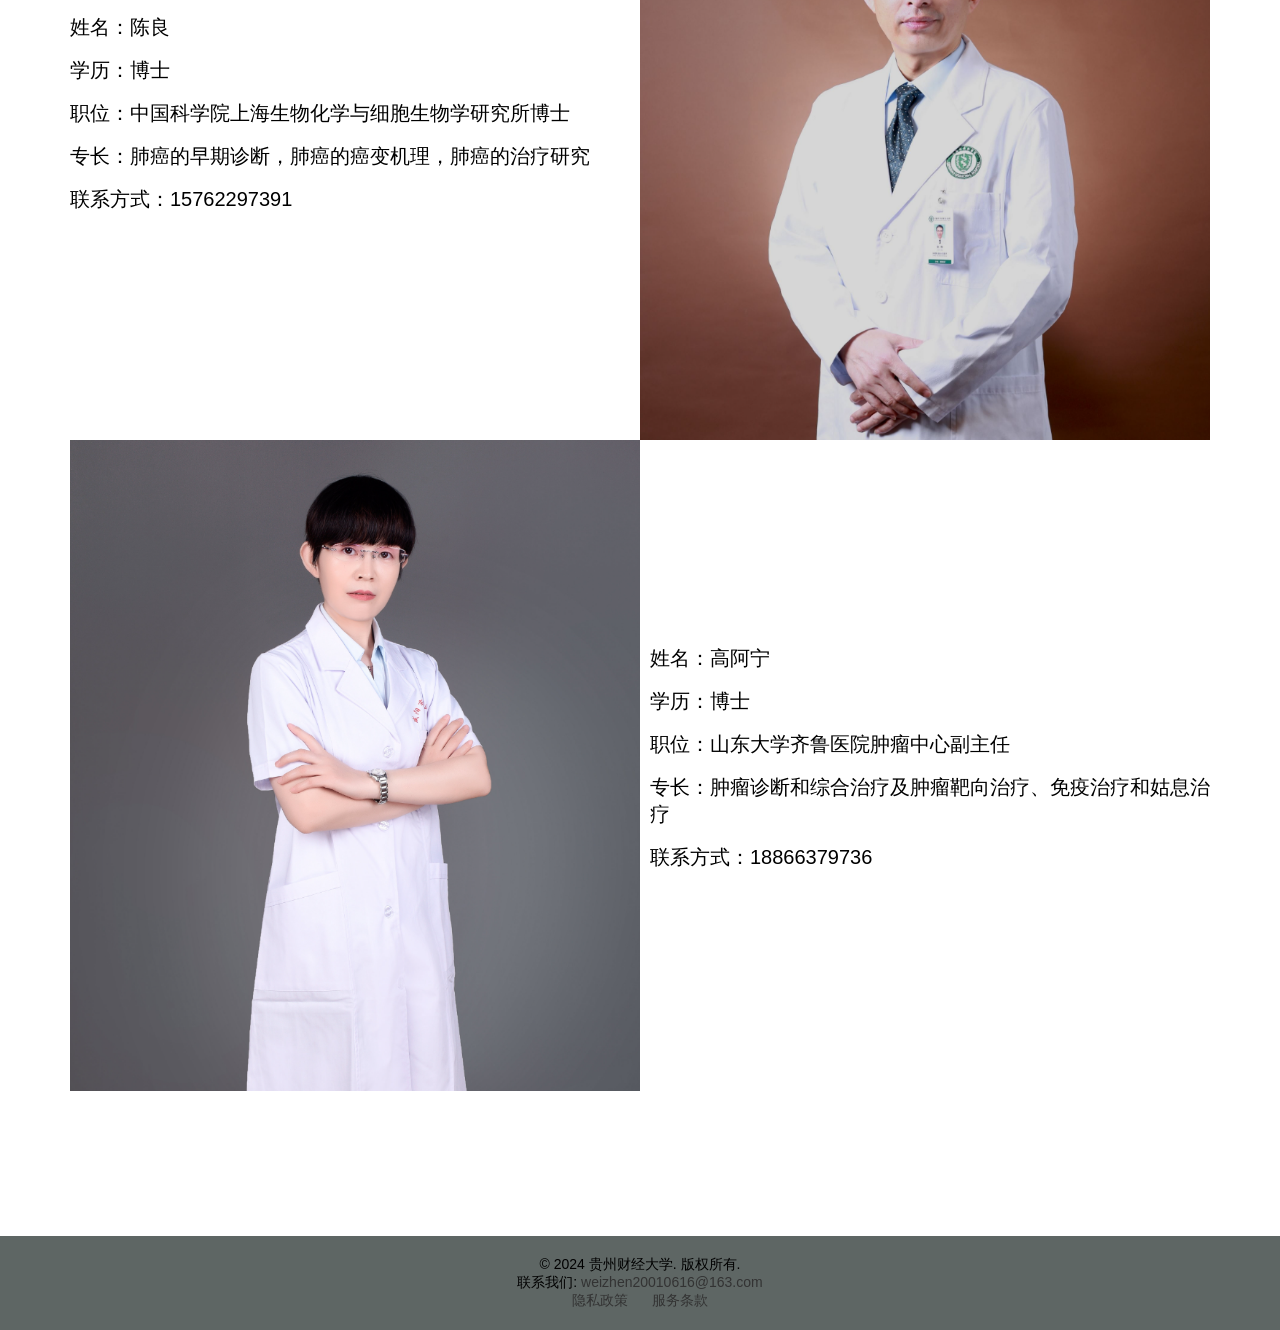
<file: app/templates/support.html>
<!DOCTYPE html>
<html lang="en">
<head>
  <meta charset="UTF-8">
  <meta name="viewport" content="width=device-width,user-scalable=no,initial-scale=1.0,maximum-scale=1.0,minimum-scale=1.0">
  <title>医疗支持</title>
  <link rel="stylesheet" href="../static/layui/css/layui.css">
  <link rel="stylesheet" href="../static/css/index.css">
</head>
<body>
  <!-- nav部分 -->
<div class="nav index">
    <div class="layui-container">
        <!-- logo -->
        <div class="nav-logo">
            <a href="index.html">
                <img style="height: 80px;width: 80px" src="../static/img/logo.png" alt="网络公司">
            </a>
        </div>
        <div class="nav-list">
            <button>
                <span></span><span></span><span></span>
            </button>
            <ul class="layui-nav" lay-filter="">
                <li class="layui-nav-item"><a href="diagnosis.html">自我诊断</a></li>
                <li class="layui-nav-item"><a href="news.html">新闻动态</a></li>
                <li class="layui-nav-item"><a href="case.html">成功案例</a></li>
                <li class="layui-nav-item"><a href="support.html">医疗支持</a></li>
                <li class="layui-nav-item"><a href="login.html">注册/登录</a></li>
            </ul>
        </div>
    </div>
</div>
  <!-- banner部分 -->
  <div class="banner about">
    <div class="title">
      <p>医疗支持</p>
      <p class="en">Medical Support</p>
    </div>
  </div>
  <!-- main部分 -->
  <div class="main-about">
    <div class="layui-container">
      <div class="layui-row">
        <ul class="aboutab">
          <li class="layui-this">专业医疗咨询</li><li>皮肤病相关知识</li>
        </ul>
        <div class="tabIntro">
          <div class="content">
            <div class="layui-inline img"><img src="../static/img/doctor1.png"></div><div class="layui-inline panel">
               <p ><li style="font-size:20px;padding-left: 10px;">姓名：何生奇</li><br>
                <li style="font-size:20px;padding-left: 10px;">学历：医学硕士</li><br>
                <li style="font-size:20px;padding-left: 10px;">职位：北京中医学会肿瘤分会委员</li><br>
                <li style="font-size:20px;padding-left: 10px;">专长：擅长运用中西医结合方法冾疗肺癌、乳腺癌等</li><br>
                <li style="font-size:20px;padding-left: 10px;">联系方式：13220788830</li><br>
                </p>
            </div>
          </div>
          <div class="content">
            <div class="layui-inline panel p_block">
              <p ><li style="font-size:20px;">姓名：陈良</li><br>
                <li style="font-size:20px">学历：博士</li><br>
                <li style="font-size:20px">职位：中国科学院上海生物化学与细胞生物学研究所博士</li><br>
                <li style="font-size:20px">专长：肺癌的早期诊断，肺癌的癌变机理，肺癌的治疗研究</li><br>
                <li style="font-size:20px">联系方式：15762297391</li><br>
                </p>
            </div><div class="layui-inline img"><img src="../static/img/doctor2.png"></div>
              <p class="p_hidden"></p>
          </div>
          <div class="content">
            <div class="layui-inline img"><img src="../static/img/doctor3.png"></div><div class="layui-inline panel">
               <p ><li style="font-size:20px;padding-left: 10px;">姓名：高阿宁</li><br>
                <li style="font-size:20px;padding-left: 10px;">学历：博士</li><br>
                <li style="font-size:20px;padding-left: 10px;">职位：山东大学齐鲁医院肿瘤中心副主任</li><br>
                <li style="font-size:20px;padding-left: 10px;">专长：肿瘤诊断和综合治疗及肿瘤靶向治疗、免疫治疗和姑息治疗</li><br>
                <li style="font-size:20px;padding-left: 10px;">联系方式：18866379736</li><br>
                </p>
            </div>
          </div>
        </div>
        <div class="tabJob">
          <div class="content">
            <p class="title">黑素瘤</p>
            <p>>相关知识</p>
            <ol>
              <li>定义：黑素瘤是一种皮肤癌。它起源于被称为黑素细胞的皮肤细胞。</li>
              <li>病因：黑素瘤通常在发病时表现为在皮肤的日光暴露部位有一个新发的深色小增生物。</li>
              <li>症状：扁平的棕色斑片，边界参差不齐，有小黑点，坚实的红色、黑色或灰色肿块。</li>
              <li>治疗：如果你的黑素瘤诊断得足够早，手术通常可以治愈。</li>
            </ol>
          </div>
          <div class="content">
            <p class="title">基底细胞癌</p>
            <p>>相关知识</p>
            <ol>
              <li>定义：基底细胞癌通常是皮肤上（通常在头部或颈部）有以下特征的增生物（肿瘤）。</li>
              <li>病因：基底细胞癌通常是日晒导致的。</li>
              <li>症状：隆起肿块，中心可能破溃结痂，斑片扁平，呈苍白或红色，类似瘢痕。</li>
              <li>治疗：包括局部外用药物（如维A酸类、过氧化苯甲酰等）、口服药物（如抗生素、异维A酸等）以及物理治疗（如光动力疗法、激光治疗等）。</li>
            </ol>
          </div>
          <div class="content">
            <p class="title">痤疮</p>
            <p>>相关知识</p>
            <ol>
              <li>定义：一种毛囊皮脂腺单位的慢性炎症性皮肤病。</li>
              <li>病因：与皮脂分泌过多、毛囊皮脂腺导管堵塞、细菌感染和炎症反应等因素密切相关。</li>
              <li>症状：好发于面部、上胸、背部等皮脂腺丰富区域，表现为粉刺、丘疹、脓疱、结节、囊肿等。</li>
              <li>治疗：包括局部外用药物（如维A酸类、过氧化苯甲酰等）、口服药物（如抗生素、异维A酸等）以及物理治疗（如光动力疗法、激光治疗等）。</li>
            </ol>
          </div>
        </div>
      </div>
    </div>
  </div>
  <!-- footer部分 -->
<div class="footer">
    <div class="layui-container">
        <footer class="footer-container">
            <div class="footer-content">
                <p>© 2024 贵州财经大学. 版权所有.</p>
                <p>联系我们: <a href="mailto:weizhen20010616@163.com">weizhen20010616@163.com</a></p>
                <ul>
                    <li><a href="">隐私政策</a></li>
                    <li><a href="">服务条款</a></li>
                </ul>
            </div>

        </footer>
    </div>
</div>
<script src="../static/layui/layui.js"></script>
<!--[if lt IE 9]>
  <script src="https://cdn.staticfile.org/html5shiv/r29/html5.min.js"></script>
  <script src="https://cdn.staticfile.org/respond.js/1.4.2/respond.min.js"></script>
<![endif]-->
<script>
  layui.config({
    base: '../static/js/'
  }).use('firm');
</script>
</body>
</html>
</file>
<file: app/static/layui/css/layui.css>
/** layui-v2.4.5 MIT License By https://www.layui.com */
 .layui-inline,img{display:inline-block;vertical-align:middle}h1,h2,h3,h4,h5,h6{font-weight:400}.layui-edge,.layui-header,.layui-inline,.layui-main{position:relative}.layui-elip,.layui-form-checkbox span,.layui-form-pane .layui-form-label{text-overflow:ellipsis;white-space:nowrap}.layui-btn,.layui-edge,.layui-inline,img{vertical-align:middle}.layui-btn,.layui-disabled,.layui-icon,.layui-unselect{-webkit-user-select:none;-ms-user-select:none;-moz-user-select:none}blockquote,body,button,dd,div,dl,dt,form,h1,h2,h3,h4,h5,h6,input,li,ol,p,pre,td,textarea,th,ul{margin:0;padding:0;-webkit-tap-highlight-color:rgba(0,0,0,0)}a:active,a:hover{outline:0}img{border:none}li{list-style:none}table{border-collapse:collapse;border-spacing:0}h4,h5,h6{font-size:100%}button,input,optgroup,option,select,textarea{font-family:inherit;font-size:inherit;font-style:inherit;font-weight:inherit;outline:0}pre{white-space:pre-wrap;white-space:-moz-pre-wrap;white-space:-pre-wrap;white-space:-o-pre-wrap;word-wrap:break-word}body{line-height:24px;font:14px Helvetica Neue,Helvetica,PingFang SC,Tahoma,Arial,sans-serif}hr{height:1px;margin:10px 0;border:0;clear:both}a{color:#333;text-decoration:none}a:hover{color:#777}a cite{font-style:normal;*cursor:pointer}.layui-border-box,.layui-border-box *{box-sizing:border-box}.layui-box,.layui-box *{box-sizing:content-box}.layui-clear{clear:both;*zoom:1}.layui-clear:after{content:'\20';clear:both;*zoom:1;display:block;height:0}.layui-inline{*display:inline;*zoom:1}.layui-edge{display:inline-block;width:0;height:0;border-width:6px;border-style:dashed;border-color:transparent;overflow:hidden}.layui-edge-top{top:-4px;border-bottom-color:#999;border-bottom-style:solid}.layui-edge-right{border-left-color:#999;border-left-style:solid}.layui-edge-bottom{top:2px;border-top-color:#999;border-top-style:solid}.layui-edge-left{border-right-color:#999;border-right-style:solid}.layui-elip{overflow:hidden}.layui-disabled,.layui-disabled:hover{color:#d2d2d2!important;cursor:not-allowed!important}.layui-circle{border-radius:100%}.layui-show{display:block!important}.layui-hide{display:none!important}@font-face{font-family:layui-icon;src:url(../font/iconfont.eot?v=240);src:url(../font/iconfont.eot?v=240#iefix) format('embedded-opentype'),url(../font/iconfont.svg?v=240#iconfont) format('svg'),url(../font/iconfont.woff?v=240) format('woff'),url(../font/iconfont.ttf?v=240) format('truetype')}.layui-icon{font-family:layui-icon!important;font-size:16px;font-style:normal;-webkit-font-smoothing:antialiased;-moz-osx-font-smoothing:grayscale}.layui-icon-reply-fill:before{content:"\e611"}.layui-icon-set-fill:before{content:"\e614"}.layui-icon-menu-fill:before{content:"\e60f"}.layui-icon-search:before{content:"\e615"}.layui-icon-share:before{content:"\e641"}.layui-icon-set-sm:before{content:"\e620"}.layui-icon-engine:before{content:"\e628"}.layui-icon-close:before{content:"\1006"}.layui-icon-close-fill:before{content:"\1007"}.layui-icon-chart-screen:before{content:"\e629"}.layui-icon-star:before{content:"\e600"}.layui-icon-circle-dot:before{content:"\e617"}.layui-icon-chat:before{content:"\e606"}.layui-icon-release:before{content:"\e609"}.layui-icon-list:before{content:"\e60a"}.layui-icon-chart:before{content:"\e62c"}.layui-icon-ok-circle:before{content:"\1005"}.layui-icon-layim-theme:before{content:"\e61b"}.layui-icon-table:before{content:"\e62d"}.layui-icon-right:before{content:"\e602"}.layui-icon-left:before{content:"\e603"}.layui-icon-cart-simple:before{content:"\e698"}.layui-icon-face-cry:before{content:"\e69c"}.layui-icon-face-smile:before{content:"\e6af"}.layui-icon-survey:before{content:"\e6b2"}.layui-icon-tree:before{content:"\e62e"}.layui-icon-upload-circle:before{content:"\e62f"}.layui-icon-add-circle:before{content:"\e61f"}.layui-icon-download-circle:before{content:"\e601"}.layui-icon-templeate-1:before{content:"\e630"}.layui-icon-util:before{content:"\e631"}.layui-icon-face-surprised:before{content:"\e664"}.layui-icon-edit:before{content:"\e642"}.layui-icon-speaker:before{content:"\e645"}.layui-icon-down:before{content:"\e61a"}.layui-icon-file:before{content:"\e621"}.layui-icon-layouts:before{content:"\e632"}.layui-icon-rate-half:before{content:"\e6c9"}.layui-icon-add-circle-fine:before{content:"\e608"}.layui-icon-prev-circle:before{content:"\e633"}.layui-icon-read:before{content:"\e705"}.layui-icon-404:before{content:"\e61c"}.layui-icon-carousel:before{content:"\e634"}.layui-icon-help:before{content:"\e607"}.layui-icon-code-circle:before{content:"\e635"}.layui-icon-water:before{content:"\e636"}.layui-icon-username:before{content:"\e66f"}.layui-icon-find-fill:before{content:"\e670"}.layui-icon-about:before{content:"\e60b"}.layui-icon-location:before{content:"\e715"}.layui-icon-up:before{content:"\e619"}.layui-icon-pause:before{content:"\e651"}.layui-icon-date:before{content:"\e637"}.layui-icon-layim-uploadfile:before{content:"\e61d"}.layui-icon-delete:before{content:"\e640"}.layui-icon-play:before{content:"\e652"}.layui-icon-top:before{content:"\e604"}.layui-icon-friends:before{content:"\e612"}.layui-icon-refresh-3:before{content:"\e9aa"}.layui-icon-ok:before{content:"\e605"}.layui-icon-layer:before{content:"\e638"}.layui-icon-face-smile-fine:before{content:"\e60c"}.layui-icon-dollar:before{content:"\e659"}.layui-icon-group:before{content:"\e613"}.layui-icon-layim-download:before{content:"\e61e"}.layui-icon-picture-fine:before{content:"\e60d"}.layui-icon-link:before{content:"\e64c"}.layui-icon-diamond:before{content:"\e735"}.layui-icon-log:before{content:"\e60e"}.layui-icon-rate-solid:before{content:"\e67a"}.layui-icon-fonts-del:before{content:"\e64f"}.layui-icon-unlink:before{content:"\e64d"}.layui-icon-fonts-clear:before{content:"\e639"}.layui-icon-triangle-r:before{content:"\e623"}.layui-icon-circle:before{content:"\e63f"}.layui-icon-radio:before{content:"\e643"}.layui-icon-align-center:before{content:"\e647"}.layui-icon-align-right:before{content:"\e648"}.layui-icon-align-left:before{content:"\e649"}.layui-icon-loading-1:before{content:"\e63e"}.layui-icon-return:before{content:"\e65c"}.layui-icon-fonts-strong:before{content:"\e62b"}.layui-icon-upload:before{content:"\e67c"}.layui-icon-dialogue:before{content:"\e63a"}.layui-icon-video:before{content:"\e6ed"}.layui-icon-headset:before{content:"\e6fc"}.layui-icon-cellphone-fine:before{content:"\e63b"}.layui-icon-add-1:before{content:"\e654"}.layui-icon-face-smile-b:before{content:"\e650"}.layui-icon-fonts-html:before{content:"\e64b"}.layui-icon-form:before{content:"\e63c"}.layui-icon-cart:before{content:"\e657"}.layui-icon-camera-fill:before{content:"\e65d"}.layui-icon-tabs:before{content:"\e62a"}.layui-icon-fonts-code:before{content:"\e64e"}.layui-icon-fire:before{content:"\e756"}.layui-icon-set:before{content:"\e716"}.layui-icon-fonts-u:before{content:"\e646"}.layui-icon-triangle-d:before{content:"\e625"}.layui-icon-tips:before{content:"\e702"}.layui-icon-picture:before{content:"\e64a"}.layui-icon-more-vertical:before{content:"\e671"}.layui-icon-flag:before{content:"\e66c"}.layui-icon-loading:before{content:"\e63d"}.layui-icon-fonts-i:before{content:"\e644"}.layui-icon-refresh-1:before{content:"\e666"}.layui-icon-rmb:before{content:"\e65e"}.layui-icon-home:before{content:"\e68e"}.layui-icon-user:before{content:"\e770"}.layui-icon-notice:before{content:"\e667"}.layui-icon-login-weibo:before{content:"\e675"}.layui-icon-voice:before{content:"\e688"}.layui-icon-upload-drag:before{content:"\e681"}.layui-icon-login-qq:before{content:"\e676"}.layui-icon-snowflake:before{content:"\e6b1"}.layui-icon-file-b:before{content:"\e655"}.layui-icon-template:before{content:"\e663"}.layui-icon-auz:before{content:"\e672"}.layui-icon-console:before{content:"\e665"}.layui-icon-app:before{content:"\e653"}.layui-icon-prev:before{content:"\e65a"}.layui-icon-website:before{content:"\e7ae"}.layui-icon-next:before{content:"\e65b"}.layui-icon-component:before{content:"\e857"}.layui-icon-more:before{content:"\e65f"}.layui-icon-login-wechat:before{content:"\e677"}.layui-icon-shrink-right:before{content:"\e668"}.layui-icon-spread-left:before{content:"\e66b"}.layui-icon-camera:before{content:"\e660"}.layui-icon-note:before{content:"\e66e"}.layui-icon-refresh:before{content:"\e669"}.layui-icon-female:before{content:"\e661"}.layui-icon-male:before{content:"\e662"}.layui-icon-password:before{content:"\e673"}.layui-icon-senior:before{content:"\e674"}.layui-icon-theme:before{content:"\e66a"}.layui-icon-tread:before{content:"\e6c5"}.layui-icon-praise:before{content:"\e6c6"}.layui-icon-star-fill:before{content:"\e658"}.layui-icon-rate:before{content:"\e67b"}.layui-icon-template-1:before{content:"\e656"}.layui-icon-vercode:before{content:"\e679"}.layui-icon-cellphone:before{content:"\e678"}.layui-icon-screen-full:before{content:"\e622"}.layui-icon-screen-restore:before{content:"\e758"}.layui-icon-cols:before{content:"\e610"}.layui-icon-export:before{content:"\e67d"}.layui-icon-print:before{content:"\e66d"}.layui-icon-slider:before{content:"\e714"}.layui-main{width:1140px;margin:0 auto}.layui-header{z-index:1000;height:60px}.layui-header a:hover{transition:all .5s;-webkit-transition:all .5s}.layui-side{position:fixed;left:0;top:0;bottom:0;z-index:999;width:200px;overflow-x:hidden}.layui-side-scroll{position:relative;width:220px;height:100%;overflow-x:hidden}.layui-body{position:absolute;left:200px;right:0;top:0;bottom:0;z-index:998;width:auto;overflow:hidden;overflow-y:auto;box-sizing:border-box}.layui-layout-body{overflow:hidden}.layui-layout-admin .layui-header{background-color:#23262E}.layui-layout-admin .layui-side{top:60px;width:200px;overflow-x:hidden}.layui-layout-admin .layui-body{top:60px;bottom:44px}.layui-layout-admin .layui-main{width:auto;margin:0 15px}.layui-layout-admin .layui-footer{position:fixed;left:200px;right:0;bottom:0;height:44px;line-height:44px;padding:0 15px;background-color:#eee}.layui-layout-admin .layui-logo{position:absolute;left:0;top:0;width:200px;height:100%;line-height:60px;text-align:center;color:#009688;font-size:16px}.layui-layout-admin .layui-header .layui-nav{background:0 0}.layui-layout-left{position:absolute!important;left:200px;top:0}.layui-layout-right{position:absolute!important;right:0;top:0}.layui-container{position:relative;margin:0 auto;padding:0 15px;box-sizing:border-box}.layui-fluid{position:relative;margin:0 auto;padding:0 15px}.layui-row:after,.layui-row:before{content:'';display:block;clear:both}.layui-col-lg1,.layui-col-lg10,.layui-col-lg11,.layui-col-lg12,.layui-col-lg2,.layui-col-lg3,.layui-col-lg4,.layui-col-lg5,.layui-col-lg6,.layui-col-lg7,.layui-col-lg8,.layui-col-lg9,.layui-col-md1,.layui-col-md10,.layui-col-md11,.layui-col-md12,.layui-col-md2,.layui-col-md3,.layui-col-md4,.layui-col-md5,.layui-col-md6,.layui-col-md7,.layui-col-md8,.layui-col-md9,.layui-col-sm1,.layui-col-sm10,.layui-col-sm11,.layui-col-sm12,.layui-col-sm2,.layui-col-sm3,.layui-col-sm4,.layui-col-sm5,.layui-col-sm6,.layui-col-sm7,.layui-col-sm8,.layui-col-sm9,.layui-col-xs1,.layui-col-xs10,.layui-col-xs11,.layui-col-xs12,.layui-col-xs2,.layui-col-xs3,.layui-col-xs4,.layui-col-xs5,.layui-col-xs6,.layui-col-xs7,.layui-col-xs8,.layui-col-xs9{position:relative;display:block;box-sizing:border-box}.layui-col-xs1,.layui-col-xs10,.layui-col-xs11,.layui-col-xs12,.layui-col-xs2,.layui-col-xs3,.layui-col-xs4,.layui-col-xs5,.layui-col-xs6,.layui-col-xs7,.layui-col-xs8,.layui-col-xs9{float:left}.layui-col-xs1{width:8.33333333%}.layui-col-xs2{width:16.66666667%}.layui-col-xs3{width:25%}.layui-col-xs4{width:33.33333333%}.layui-col-xs5{width:41.66666667%}.layui-col-xs6{width:50%}.layui-col-xs7{width:58.33333333%}.layui-col-xs8{width:66.66666667%}.layui-col-xs9{width:75%}.layui-col-xs10{width:83.33333333%}.layui-col-xs11{width:91.66666667%}.layui-col-xs12{width:100%}.layui-col-xs-offset1{margin-left:8.33333333%}.layui-col-xs-offset2{margin-left:16.66666667%}.layui-col-xs-offset3{margin-left:25%}.layui-col-xs-offset4{margin-left:33.33333333%}.layui-col-xs-offset5{margin-left:41.66666667%}.layui-col-xs-offset6{margin-left:50%}.layui-col-xs-offset7{margin-left:58.33333333%}.layui-col-xs-offset8{margin-left:66.66666667%}.layui-col-xs-offset9{margin-left:75%}.layui-col-xs-offset10{margin-left:83.33333333%}.layui-col-xs-offset11{margin-left:91.66666667%}.layui-col-xs-offset12{margin-left:100%}@media screen and (max-width:768px){.layui-hide-xs{display:none!important}.layui-show-xs-block{display:block!important}.layui-show-xs-inline{display:inline!important}.layui-show-xs-inline-block{display:inline-block!important}}@media screen and (min-width:768px){.layui-container{width:750px}.layui-hide-sm{display:none!important}.layui-show-sm-block{display:block!important}.layui-show-sm-inline{display:inline!important}.layui-show-sm-inline-block{display:inline-block!important}.layui-col-sm1,.layui-col-sm10,.layui-col-sm11,.layui-col-sm12,.layui-col-sm2,.layui-col-sm3,.layui-col-sm4,.layui-col-sm5,.layui-col-sm6,.layui-col-sm7,.layui-col-sm8,.layui-col-sm9{float:left}.layui-col-sm1{width:8.33333333%}.layui-col-sm2{width:16.66666667%}.layui-col-sm3{width:25%}.layui-col-sm4{width:33.33333333%}.layui-col-sm5{width:41.66666667%}.layui-col-sm6{width:50%}.layui-col-sm7{width:58.33333333%}.layui-col-sm8{width:66.66666667%}.layui-col-sm9{width:75%}.layui-col-sm10{width:83.33333333%}.layui-col-sm11{width:91.66666667%}.layui-col-sm12{width:100%}.layui-col-sm-offset1{margin-left:8.33333333%}.layui-col-sm-offset2{margin-left:16.66666667%}.layui-col-sm-offset3{margin-left:25%}.layui-col-sm-offset4{margin-left:33.33333333%}.layui-col-sm-offset5{margin-left:41.66666667%}.layui-col-sm-offset6{margin-left:50%}.layui-col-sm-offset7{margin-left:58.33333333%}.layui-col-sm-offset8{margin-left:66.66666667%}.layui-col-sm-offset9{margin-left:75%}.layui-col-sm-offset10{margin-left:83.33333333%}.layui-col-sm-offset11{margin-left:91.66666667%}.layui-col-sm-offset12{margin-left:100%}}@media screen and (min-width:992px){.layui-container{width:970px}.layui-hide-md{display:none!important}.layui-show-md-block{display:block!important}.layui-show-md-inline{display:inline!important}.layui-show-md-inline-block{display:inline-block!important}.layui-col-md1,.layui-col-md10,.layui-col-md11,.layui-col-md12,.layui-col-md2,.layui-col-md3,.layui-col-md4,.layui-col-md5,.layui-col-md6,.layui-col-md7,.layui-col-md8,.layui-col-md9{float:left}.layui-col-md1{width:8.33333333%}.layui-col-md2{width:16.66666667%}.layui-col-md3{width:25%}.layui-col-md4{width:33.33333333%}.layui-col-md5{width:41.66666667%}.layui-col-md6{width:50%}.layui-col-md7{width:58.33333333%}.layui-col-md8{width:66.66666667%}.layui-col-md9{width:75%}.layui-col-md10{width:83.33333333%}.layui-col-md11{width:91.66666667%}.layui-col-md12{width:100%}.layui-col-md-offset1{margin-left:8.33333333%}.layui-col-md-offset2{margin-left:16.66666667%}.layui-col-md-offset3{margin-left:25%}.layui-col-md-offset4{margin-left:33.33333333%}.layui-col-md-offset5{margin-left:41.66666667%}.layui-col-md-offset6{margin-left:50%}.layui-col-md-offset7{margin-left:58.33333333%}.layui-col-md-offset8{margin-left:66.66666667%}.layui-col-md-offset9{margin-left:75%}.layui-col-md-offset10{margin-left:83.33333333%}.layui-col-md-offset11{margin-left:91.66666667%}.layui-col-md-offset12{margin-left:100%}}@media screen and (min-width:1200px){.layui-container{width:1170px}.layui-hide-lg{display:none!important}.layui-show-lg-block{display:block!important}.layui-show-lg-inline{display:inline!important}.layui-show-lg-inline-block{display:inline-block!important}.layui-col-lg1,.layui-col-lg10,.layui-col-lg11,.layui-col-lg12,.layui-col-lg2,.layui-col-lg3,.layui-col-lg4,.layui-col-lg5,.layui-col-lg6,.layui-col-lg7,.layui-col-lg8,.layui-col-lg9{float:left}.layui-col-lg1{width:8.33333333%}.layui-col-lg2{width:16.66666667%}.layui-col-lg3{width:25%}.layui-col-lg4{width:33.33333333%}.layui-col-lg5{width:41.66666667%}.layui-col-lg6{width:50%}.layui-col-lg7{width:58.33333333%}.layui-col-lg8{width:66.66666667%}.layui-col-lg9{width:75%}.layui-col-lg10{width:83.33333333%}.layui-col-lg11{width:91.66666667%}.layui-col-lg12{width:100%}.layui-col-lg-offset1{margin-left:8.33333333%}.layui-col-lg-offset2{margin-left:16.66666667%}.layui-col-lg-offset3{margin-left:25%}.layui-col-lg-offset4{margin-left:33.33333333%}.layui-col-lg-offset5{margin-left:41.66666667%}.layui-col-lg-offset6{margin-left:50%}.layui-col-lg-offset7{margin-left:58.33333333%}.layui-col-lg-offset8{margin-left:66.66666667%}.layui-col-lg-offset9{margin-left:75%}.layui-col-lg-offset10{margin-left:83.33333333%}.layui-col-lg-offset11{margin-left:91.66666667%}.layui-col-lg-offset12{margin-left:100%}}.layui-col-space1{margin:-.5px}.layui-col-space1>*{padding:.5px}.layui-col-space3{margin:-1.5px}.layui-col-space3>*{padding:1.5px}.layui-col-space5{margin:-2.5px}.layui-col-space5>*{padding:2.5px}.layui-col-space8{margin:-3.5px}.layui-col-space8>*{padding:3.5px}.layui-col-space10{margin:-5px}.layui-col-space10>*{padding:5px}.layui-col-space12{margin:-6px}.layui-col-space12>*{padding:6px}.layui-col-space15{margin:-7.5px}.layui-col-space15>*{padding:7.5px}.layui-col-space18{margin:-9px}.layui-col-space18>*{padding:9px}.layui-col-space20{margin:-10px}.layui-col-space20>*{padding:10px}.layui-col-space22{margin:-11px}.layui-col-space22>*{padding:11px}.layui-col-space25{margin:-12.5px}.layui-col-space25>*{padding:12.5px}.layui-col-space30{margin:-15px}.layui-col-space30>*{padding:15px}.layui-btn,.layui-input,.layui-select,.layui-textarea,.layui-upload-button{outline:0;-webkit-appearance:none;transition:all .3s;-webkit-transition:all .3s;box-sizing:border-box}.layui-elem-quote{margin-bottom:10px;padding:15px;line-height:22px;border-left:5px solid #009688;border-radius:0 2px 2px 0;background-color:#f2f2f2}.layui-quote-nm{border-style:solid;border-width:1px 1px 1px 5px;background:0 0}.layui-elem-field{margin-bottom:10px;padding:0;border-width:1px;border-style:solid}.layui-elem-field legend{margin-left:20px;padding:0 10px;font-size:20px;font-weight:300}.layui-field-title{margin:10px 0 20px;border-width:1px 0 0}.layui-field-box{padding:10px 15px}.layui-field-title .layui-field-box{padding:10px 0}.layui-progress{position:relative;height:6px;border-radius:20px;background-color:#e2e2e2}.layui-progress-bar{position:absolute;left:0;top:0;width:0;max-width:100%;height:6px;border-radius:20px;text-align:right;background-color:#5FB878;transition:all .3s;-webkit-transition:all .3s}.layui-progress-big,.layui-progress-big .layui-progress-bar{height:18px;line-height:18px}.layui-progress-text{position:relative;top:-20px;line-height:18px;font-size:12px;color:#666}.layui-progress-big .layui-progress-text{position:static;padding:0 10px;color:#fff}.layui-collapse{border-width:1px;border-style:solid;border-radius:2px}.layui-colla-content,.layui-colla-item{border-top-width:1px;border-top-style:solid}.layui-colla-item:first-child{border-top:none}.layui-colla-title{position:relative;height:42px;line-height:42px;padding:0 15px 0 35px;color:#333;background-color:#f2f2f2;cursor:pointer;font-size:14px;overflow:hidden}.layui-colla-content{display:none;padding:10px 15px;line-height:22px;color:#666}.layui-colla-icon{position:absolute;left:15px;top:0;font-size:14px}.layui-card{margin-bottom:15px;border-radius:2px;background-color:#fff;box-shadow:0 1px 2px 0 rgba(0,0,0,.05)}.layui-card:last-child{margin-bottom:0}.layui-card-header{position:relative;height:42px;line-height:42px;padding:0 15px;border-bottom:1px solid #f6f6f6;color:#333;border-radius:2px 2px 0 0;font-size:14px}.layui-bg-black,.layui-bg-blue,.layui-bg-cyan,.layui-bg-green,.layui-bg-orange,.layui-bg-red{color:#fff!important}.layui-card-body{position:relative;padding:10px 15px;line-height:24px}.layui-card-body[pad15]{padding:15px}.layui-card-body[pad20]{padding:20px}.layui-card-body .layui-table{margin:5px 0}.layui-card .layui-tab{margin:0}.layui-panel-window{position:relative;padding:15px;border-radius:0;border-top:5px solid #E6E6E6;background-color:#fff}.layui-auxiliar-moving{position:fixed;left:0;right:0;top:0;bottom:0;width:100%;height:100%;background:0 0;z-index:9999999999}.layui-form-label,.layui-form-mid,.layui-form-select,.layui-input-block,.layui-input-inline,.layui-textarea{position:relative}.layui-bg-red{background-color:#FF5722!important}.layui-bg-orange{background-color:#FFB800!important}.layui-bg-green{background-color:#009688!important}.layui-bg-cyan{background-color:#2F4056!important}.layui-bg-blue{background-color:#1E9FFF!important}.layui-bg-black{background-color:#393D49!important}.layui-bg-gray{background-color:#eee!important;color:#666!important}.layui-badge-rim,.layui-colla-content,.layui-colla-item,.layui-collapse,.layui-elem-field,.layui-form-pane .layui-form-item[pane],.layui-form-pane .layui-form-label,.layui-input,.layui-layedit,.layui-layedit-tool,.layui-quote-nm,.layui-select,.layui-tab-bar,.layui-tab-card,.layui-tab-title,.layui-tab-title .layui-this:after,.layui-textarea{border-color:#e6e6e6}.layui-timeline-item:before,hr{background-color:#e6e6e6}.layui-text{line-height:22px;font-size:14px;color:#666}.layui-text h1,.layui-text h2,.layui-text h3{font-weight:500;color:#333}.layui-text h1{font-size:30px}.layui-text h2{font-size:24px}.layui-text h3{font-size:18px}.layui-text a:not(.layui-btn){color:#01AAED}.layui-text a:not(.layui-btn):hover{text-decoration:underline}.layui-text ul{padding:5px 0 5px 15px}.layui-text ul li{margin-top:5px;list-style-type:disc}.layui-text em,.layui-word-aux{color:#999!important;padding:0 5px!important}.layui-btn{display:inline-block;height:38px;line-height:38px;padding:0 18px;background-color:#009688;color:#fff;white-space:nowrap;text-align:center;font-size:14px;border:none;border-radius:2px;cursor:pointer}.layui-btn:hover{opacity:.8;filter:alpha(opacity=80);color:#fff}.layui-btn:active{opacity:1;filter:alpha(opacity=100)}.layui-btn+.layui-btn{margin-left:10px}.layui-btn-container{font-size:0}.layui-btn-container .layui-btn{margin-right:10px;margin-bottom:10px}.layui-btn-container .layui-btn+.layui-btn{margin-left:0}.layui-table .layui-btn-container .layui-btn{margin-bottom:9px}.layui-btn-radius{border-radius:100px}.layui-btn .layui-icon{margin-right:3px;font-size:18px;vertical-align:bottom;vertical-align:middle\9}.layui-btn-primary{border:1px solid #C9C9C9;background-color:#fff;color:#555}.layui-btn-primary:hover{border-color:#009688;color:#333}.layui-btn-normal{background-color:#1E9FFF}.layui-btn-warm{background-color:#FFB800}.layui-btn-danger{background-color:#FF5722}.layui-btn-disabled,.layui-btn-disabled:active,.layui-btn-disabled:hover{border:1px solid #e6e6e6;background-color:#FBFBFB;color:#C9C9C9;cursor:not-allowed;opacity:1}.layui-btn-lg{height:44px;line-height:44px;padding:0 25px;font-size:16px}.layui-btn-sm{height:30px;line-height:30px;padding:0 10px;font-size:12px}.layui-btn-sm i{font-size:16px!important}.layui-btn-xs{height:22px;line-height:22px;padding:0 5px;font-size:12px}.layui-btn-xs i{font-size:14px!important}.layui-btn-group{display:inline-block;vertical-align:middle;font-size:0}.layui-btn-group .layui-btn{margin-left:0!important;margin-right:0!important;border-left:1px solid rgba(255,255,255,.5);border-radius:0}.layui-btn-group .layui-btn-primary{border-left:none}.layui-btn-group .layui-btn-primary:hover{border-color:#C9C9C9;color:#009688}.layui-btn-group .layui-btn:first-child{border-left:none;border-radius:2px 0 0 2px}.layui-btn-group .layui-btn-primary:first-child{border-left:1px solid #c9c9c9}.layui-btn-group .layui-btn:last-child{border-radius:0 2px 2px 0}.layui-btn-group .layui-btn+.layui-btn{margin-left:0}.layui-btn-group+.layui-btn-group{margin-left:10px}.layui-btn-fluid{width:100%}.layui-input,.layui-select,.layui-textarea{height:38px;line-height:1.3;line-height:38px\9;border-width:1px;border-style:solid;background-color:#fff;border-radius:2px}.layui-input::-webkit-input-placeholder,.layui-select::-webkit-input-placeholder,.layui-textarea::-webkit-input-placeholder{line-height:1.3}.layui-input,.layui-textarea{display:block;width:100%;padding-left:10px}.layui-input:hover,.layui-textarea:hover{border-color:#D2D2D2!important}.layui-input:focus,.layui-textarea:focus{border-color:#C9C9C9!important}.layui-textarea{min-height:100px;height:auto;line-height:20px;padding:6px 10px;resize:vertical}.layui-select{padding:0 10px}.layui-form input[type=checkbox],.layui-form input[type=radio],.layui-form select{display:none}.layui-form [lay-ignore]{display:initial}.layui-form-item{margin-bottom:15px;clear:both;*zoom:1}.layui-form-item:after{content:'\20';clear:both;*zoom:1;display:block;height:0}.layui-form-label{float:left;display:block;padding:9px 15px;width:80px;font-weight:400;line-height:20px;text-align:right}.layui-form-label-col{display:block;float:none;padding:9px 0;line-height:20px;text-align:left}.layui-form-item .layui-inline{margin-bottom:5px;margin-right:10px}.layui-input-block{margin-left:110px;min-height:36px}.layui-input-inline{display:inline-block;vertical-align:middle}.layui-form-item .layui-input-inline{float:left;width:190px;margin-right:10px}.layui-form-text .layui-input-inline{width:auto}.layui-form-mid{float:left;display:block;padding:9px 0!important;line-height:20px;margin-right:10px}.layui-form-danger+.layui-form-select .layui-input,.layui-form-danger:focus{border-color:#FF5722!important}.layui-form-select .layui-input{padding-right:30px;cursor:pointer}.layui-form-select .layui-edge{position:absolute;right:10px;top:50%;margin-top:-3px;cursor:pointer;border-width:6px;border-top-color:#c2c2c2;border-top-style:solid;transition:all .3s;-webkit-transition:all .3s}.layui-form-select dl{display:none;position:absolute;left:0;top:42px;padding:5px 0;z-index:899;min-width:100%;border:1px solid #d2d2d2;max-height:300px;overflow-y:auto;background-color:#fff;border-radius:2px;box-shadow:0 2px 4px rgba(0,0,0,.12);box-sizing:border-box}.layui-form-select dl dd,.layui-form-select dl dt{padding:0 10px;line-height:36px;white-space:nowrap;overflow:hidden;text-overflow:ellipsis}.layui-form-select dl dt{font-size:12px;color:#999}.layui-form-select dl dd{cursor:pointer}.layui-form-select dl dd:hover{background-color:#f2f2f2;-webkit-transition:.5s all;transition:.5s all}.layui-form-select .layui-select-group dd{padding-left:20px}.layui-form-select dl dd.layui-select-tips{padding-left:10px!important;color:#999}.layui-form-select dl dd.layui-this{background-color:#5FB878;color:#fff}.layui-form-checkbox,.layui-form-select dl dd.layui-disabled{background-color:#fff}.layui-form-selected dl{display:block}.layui-form-checkbox,.layui-form-checkbox *,.layui-form-switch{display:inline-block;vertical-align:middle}.layui-form-selected .layui-edge{margin-top:-9px;-webkit-transform:rotate(180deg);transform:rotate(180deg);margin-top:-3px\9}:root .layui-form-selected .layui-edge{margin-top:-9px\0/IE9}.layui-form-selectup dl{top:auto;bottom:42px}.layui-select-none{margin:5px 0;text-align:center;color:#999}.layui-select-disabled .layui-disabled{border-color:#eee!important}.layui-select-disabled .layui-edge{border-top-color:#d2d2d2}.layui-form-checkbox{position:relative;height:30px;line-height:30px;margin-right:10px;padding-right:30px;cursor:pointer;font-size:0;-webkit-transition:.1s linear;transition:.1s linear;box-sizing:border-box}.layui-form-checkbox span{padding:0 10px;height:100%;font-size:14px;border-radius:2px 0 0 2px;background-color:#d2d2d2;color:#fff;overflow:hidden}.layui-form-checkbox:hover span{background-color:#c2c2c2}.layui-form-checkbox i{position:absolute;right:0;top:0;width:30px;height:28px;border:1px solid #d2d2d2;border-left:none;border-radius:0 2px 2px 0;color:#fff;font-size:20px;text-align:center}.layui-form-checkbox:hover i{border-color:#c2c2c2;color:#c2c2c2}.layui-form-checked,.layui-form-checked:hover{border-color:#5FB878}.layui-form-checked span,.layui-form-checked:hover span{background-color:#5FB878}.layui-form-checked i,.layui-form-checked:hover i{color:#5FB878}.layui-form-item .layui-form-checkbox{margin-top:4px}.layui-form-checkbox[lay-skin=primary]{height:auto!important;line-height:normal!important;min-width:18px;min-height:18px;border:none!important;margin-right:0;padding-left:28px;padding-right:0;background:0 0}.layui-form-checkbox[lay-skin=primary] span{padding-left:0;padding-right:15px;line-height:18px;background:0 0;color:#666}.layui-form-checkbox[lay-skin=primary] i{right:auto;left:0;width:16px;height:16px;line-height:16px;border:1px solid #d2d2d2;font-size:12px;border-radius:2px;background-color:#fff;-webkit-transition:.1s linear;transition:.1s linear}.layui-form-checkbox[lay-skin=primary]:hover i{border-color:#5FB878;color:#fff}.layui-form-checked[lay-skin=primary] i{border-color:#5FB878;background-color:#5FB878;color:#fff}.layui-checkbox-disbaled[lay-skin=primary] span{background:0 0!important;color:#c2c2c2}.layui-checkbox-disbaled[lay-skin=primary]:hover i{border-color:#d2d2d2}.layui-form-item .layui-form-checkbox[lay-skin=primary]{margin-top:10px}.layui-form-switch{position:relative;height:22px;line-height:22px;min-width:35px;padding:0 5px;margin-top:8px;border:1px solid #d2d2d2;border-radius:20px;cursor:pointer;background-color:#fff;-webkit-transition:.1s linear;transition:.1s linear}.layui-form-switch i{position:absolute;left:5px;top:3px;width:16px;height:16px;border-radius:20px;background-color:#d2d2d2;-webkit-transition:.1s linear;transition:.1s linear}.layui-form-switch em{position:relative;top:0;width:25px;margin-left:21px;padding:0!important;text-align:center!important;color:#999!important;font-style:normal!important;font-size:12px}.layui-form-onswitch{border-color:#5FB878;background-color:#5FB878}.layui-checkbox-disbaled,.layui-checkbox-disbaled i{border-color:#e2e2e2!important}.layui-form-onswitch i{left:100%;margin-left:-21px;background-color:#fff}.layui-form-onswitch em{margin-left:5px;margin-right:21px;color:#fff!important}.layui-checkbox-disbaled span{background-color:#e2e2e2!important}.layui-checkbox-disbaled:hover i{color:#fff!important}[lay-radio]{display:none}.layui-form-radio,.layui-form-radio *{display:inline-block;vertical-align:middle}.layui-form-radio{line-height:28px;margin:6px 10px 0 0;padding-right:10px;cursor:pointer;font-size:0}.layui-form-radio *{font-size:14px}.layui-form-radio>i{margin-right:8px;font-size:22px;color:#c2c2c2}.layui-form-radio>i:hover,.layui-form-radioed>i{color:#5FB878}.layui-radio-disbaled>i{color:#e2e2e2!important}.layui-form-pane .layui-form-label{width:110px;padding:8px 15px;height:38px;line-height:20px;border-width:1px;border-style:solid;border-radius:2px 0 0 2px;text-align:center;background-color:#FBFBFB;overflow:hidden;box-sizing:border-box}.layui-form-pane .layui-input-inline{margin-left:-1px}.layui-form-pane .layui-input-block{margin-left:110px;left:-1px}.layui-form-pane .layui-input{border-radius:0 2px 2px 0}.layui-form-pane .layui-form-text .layui-form-label{float:none;width:100%;border-radius:2px;box-sizing:border-box;text-align:left}.layui-form-pane .layui-form-text .layui-input-inline{display:block;margin:0;top:-1px;clear:both}.layui-form-pane .layui-form-text .layui-input-block{margin:0;left:0;top:-1px}.layui-form-pane .layui-form-text .layui-textarea{min-height:100px;border-radius:0 0 2px 2px}.layui-form-pane .layui-form-checkbox{margin:4px 0 4px 10px}.layui-form-pane .layui-form-radio,.layui-form-pane .layui-form-switch{margin-top:6px;margin-left:10px}.layui-form-pane .layui-form-item[pane]{position:relative;border-width:1px;border-style:solid}.layui-form-pane .layui-form-item[pane] .layui-form-label{position:absolute;left:0;top:0;height:100%;border-width:0 1px 0 0}.layui-form-pane .layui-form-item[pane] .layui-input-inline{margin-left:110px}@media screen and (max-width:450px){.layui-form-item .layui-form-label{text-overflow:ellipsis;overflow:hidden;white-space:nowrap}.layui-form-item .layui-inline{display:block;margin-right:0;margin-bottom:20px;clear:both}.layui-form-item .layui-inline:after{content:'\20';clear:both;display:block;height:0}.layui-form-item .layui-input-inline{display:block;float:none;left:-3px;width:auto;margin:0 0 10px 112px}.layui-form-item .layui-input-inline+.layui-form-mid{margin-left:110px;top:-5px;padding:0}.layui-form-item .layui-form-checkbox{margin-right:5px;margin-bottom:5px}}.layui-layedit{border-width:1px;border-style:solid;border-radius:2px}.layui-layedit-tool{padding:3px 5px;border-bottom-width:1px;border-bottom-style:solid;font-size:0}.layedit-tool-fixed{position:fixed;top:0;border-top:1px solid #e2e2e2}.layui-layedit-tool .layedit-tool-mid,.layui-layedit-tool .layui-icon{display:inline-block;vertical-align:middle;text-align:center;font-size:14px}.layui-layedit-tool .layui-icon{position:relative;width:32px;height:30px;line-height:30px;margin:3px 5px;color:#777;cursor:pointer;border-radius:2px}.layui-layedit-tool .layui-icon:hover{color:#393D49}.layui-layedit-tool .layui-icon:active{color:#000}.layui-layedit-tool .layedit-tool-active{background-color:#e2e2e2;color:#000}.layui-layedit-tool .layui-disabled,.layui-layedit-tool .layui-disabled:hover{color:#d2d2d2;cursor:not-allowed}.layui-layedit-tool .layedit-tool-mid{width:1px;height:18px;margin:0 10px;background-color:#d2d2d2}.layedit-tool-html{width:50px!important;font-size:30px!important}.layedit-tool-b,.layedit-tool-code,.layedit-tool-help{font-size:16px!important}.layedit-tool-d,.layedit-tool-face,.layedit-tool-image,.layedit-tool-unlink{font-size:18px!important}.layedit-tool-image input{position:absolute;font-size:0;left:0;top:0;width:100%;height:100%;opacity:.01;filter:Alpha(opacity=1);cursor:pointer}.layui-layedit-iframe iframe{display:block;width:100%}#LAY_layedit_code{overflow:hidden}.layui-laypage{display:inline-block;*display:inline;*zoom:1;vertical-align:middle;margin:10px 0;font-size:0}.layui-laypage>a:first-child,.layui-laypage>a:first-child em{border-radius:2px 0 0 2px}.layui-laypage>a:last-child,.layui-laypage>a:last-child em{border-radius:0 2px 2px 0}.layui-laypage>:first-child{margin-left:0!important}.layui-laypage>:last-child{margin-right:0!important}.layui-laypage a,.layui-laypage button,.layui-laypage input,.layui-laypage select,.layui-laypage span{border:1px solid #e2e2e2}.layui-laypage a,.layui-laypage span{display:inline-block;*display:inline;*zoom:1;vertical-align:middle;padding:0 15px;height:28px;line-height:28px;margin:0 -1px 5px 0;background-color:#fff;color:#333;font-size:12px}.layui-flow-more a *,.layui-laypage input,.layui-table-view select[lay-ignore]{display:inline-block}.layui-laypage a:hover{color:#009688}.layui-laypage em{font-style:normal}.layui-laypage .layui-laypage-spr{color:#999;font-weight:700}.layui-laypage a{text-decoration:none}.layui-laypage .layui-laypage-curr{position:relative}.layui-laypage .layui-laypage-curr em{position:relative;color:#fff}.layui-laypage .layui-laypage-curr .layui-laypage-em{position:absolute;left:-1px;top:-1px;padding:1px;width:100%;height:100%;background-color:#009688}.layui-laypage-em{border-radius:2px}.layui-laypage-next em,.layui-laypage-prev em{font-family:Sim sun;font-size:16px}.layui-laypage .layui-laypage-count,.layui-laypage .layui-laypage-limits,.layui-laypage .layui-laypage-refresh,.layui-laypage .layui-laypage-skip{margin-left:10px;margin-right:10px;padding:0;border:none}.layui-laypage .layui-laypage-limits,.layui-laypage .layui-laypage-refresh{vertical-align:top}.layui-laypage .layui-laypage-refresh i{font-size:18px;cursor:pointer}.layui-laypage select{height:22px;padding:3px;border-radius:2px;cursor:pointer}.layui-laypage .layui-laypage-skip{height:30px;line-height:30px;color:#999}.layui-laypage button,.layui-laypage input{height:30px;line-height:30px;border-radius:2px;vertical-align:top;background-color:#fff;box-sizing:border-box}.layui-laypage input{width:40px;margin:0 10px;padding:0 3px;text-align:center}.layui-laypage input:focus,.layui-laypage select:focus{border-color:#009688!important}.layui-laypage button{margin-left:10px;padding:0 10px;cursor:pointer}.layui-table,.layui-table-view{margin:10px 0}.layui-flow-more{margin:10px 0;text-align:center;color:#999;font-size:14px}.layui-flow-more a{height:32px;line-height:32px}.layui-flow-more a *{vertical-align:top}.layui-flow-more a cite{padding:0 20px;border-radius:3px;background-color:#eee;color:#333;font-style:normal}.layui-flow-more a cite:hover{opacity:.8}.layui-flow-more a i{font-size:30px;color:#737383}.layui-table{width:100%;background-color:#fff;color:#666}.layui-table tr{transition:all .3s;-webkit-transition:all .3s}.layui-table th{text-align:left;font-weight:400}.layui-table tbody tr:hover,.layui-table thead tr,.layui-table-click,.layui-table-header,.layui-table-hover,.layui-table-mend,.layui-table-patch,.layui-table-tool,.layui-table-total,.layui-table-total tr,.layui-table[lay-even] tr:nth-child(even){background-color:#f2f2f2}.layui-table td,.layui-table th,.layui-table-col-set,.layui-table-fixed-r,.layui-table-grid-down,.layui-table-header,.layui-table-page,.layui-table-tips-main,.layui-table-tool,.layui-table-total,.layui-table-view,.layui-table[lay-skin=line],.layui-table[lay-skin=row]{border-width:1px;border-style:solid;border-color:#e6e6e6}.layui-table td,.layui-table th{position:relative;padding:9px 15px;min-height:20px;line-height:20px;font-size:14px}.layui-table[lay-skin=line] td,.layui-table[lay-skin=line] th{border-width:0 0 1px}.layui-table[lay-skin=row] td,.layui-table[lay-skin=row] th{border-width:0 1px 0 0}.layui-table[lay-skin=nob] td,.layui-table[lay-skin=nob] th{border:none}.layui-table img{max-width:100px}.layui-table[lay-size=lg] td,.layui-table[lay-size=lg] th{padding:15px 30px}.layui-table-view .layui-table[lay-size=lg] .layui-table-cell{height:40px;line-height:40px}.layui-table[lay-size=sm] td,.layui-table[lay-size=sm] th{font-size:12px;padding:5px 10px}.layui-table-view .layui-table[lay-size=sm] .layui-table-cell{height:20px;line-height:20px}.layui-table[lay-data]{display:none}.layui-table-box{position:relative;overflow:hidden}.layui-table-view .layui-table{position:relative;width:auto;margin:0}.layui-table-view .layui-table[lay-skin=line]{border-width:0 1px 0 0}.layui-table-view .layui-table[lay-skin=row]{border-width:0 0 1px}.layui-table-view .layui-table td,.layui-table-view .layui-table th{padding:5px 0;border-top:none;border-left:none}.layui-table-view .layui-table th.layui-unselect .layui-table-cell span{cursor:pointer}.layui-table-view .layui-table td{cursor:default}.layui-table-view .layui-form-checkbox[lay-skin=primary] i{width:18px;height:18px}.layui-table-view .layui-form-radio{line-height:0;padding:0}.layui-table-view .layui-form-radio>i{margin:0;font-size:20px}.layui-table-init{position:absolute;left:0;top:0;width:100%;height:100%;text-align:center;z-index:110}.layui-table-init .layui-icon{position:absolute;left:50%;top:50%;margin:-15px 0 0 -15px;font-size:30px;color:#c2c2c2}.layui-table-header{border-width:0 0 1px;overflow:hidden}.layui-table-header .layui-table{margin-bottom:-1px}.layui-table-tool .layui-inline[lay-event]{position:relative;width:26px;height:26px;padding:5px;line-height:16px;margin-right:10px;text-align:center;color:#333;border:1px solid #ccc;cursor:pointer;-webkit-transition:.5s all;transition:.5s all}.layui-table-tool .layui-inline[lay-event]:hover{border:1px solid #999}.layui-table-tool-temp{padding-right:120px}.layui-table-tool-self{position:absolute;right:17px;top:10px}.layui-table-tool .layui-table-tool-self .layui-inline[lay-event]{margin:0 0 0 10px}.layui-table-tool-panel{position:absolute;top:29px;left:-1px;padding:5px 0;min-width:150px;min-height:40px;border:1px solid #d2d2d2;text-align:left;overflow-y:auto;background-color:#fff;box-shadow:0 2px 4px rgba(0,0,0,.12)}.layui-table-cell,.layui-table-tool-panel li{overflow:hidden;text-overflow:ellipsis;white-space:nowrap}.layui-table-tool-panel li{padding:0 10px;line-height:30px;-webkit-transition:.5s all;transition:.5s all}.layui-table-tool-panel li .layui-form-checkbox[lay-skin=primary]{width:100%;padding-left:28px}.layui-table-tool-panel li:hover{background-color:#f2f2f2}.layui-table-tool-panel li .layui-form-checkbox[lay-skin=primary] i{position:absolute;left:0;top:0}.layui-table-tool-panel li .layui-form-checkbox[lay-skin=primary] span{padding:0}.layui-table-tool .layui-table-tool-self .layui-table-tool-panel{left:auto;right:-1px}.layui-table-col-set{position:absolute;right:0;top:0;width:20px;height:100%;border-width:0 0 0 1px;background-color:#fff}.layui-table-sort{width:10px;height:20px;margin-left:5px;cursor:pointer!important}.layui-table-sort .layui-edge{position:absolute;left:5px;border-width:5px}.layui-table-sort .layui-table-sort-asc{top:3px;border-top:none;border-bottom-style:solid;border-bottom-color:#b2b2b2}.layui-table-sort .layui-table-sort-asc:hover{border-bottom-color:#666}.layui-table-sort .layui-table-sort-desc{bottom:5px;border-bottom:none;border-top-style:solid;border-top-color:#b2b2b2}.layui-table-sort .layui-table-sort-desc:hover{border-top-color:#666}.layui-table-sort[lay-sort=asc] .layui-table-sort-asc{border-bottom-color:#000}.layui-table-sort[lay-sort=desc] .layui-table-sort-desc{border-top-color:#000}.layui-table-cell{height:28px;line-height:28px;padding:0 15px;position:relative;box-sizing:border-box}.layui-table-cell .layui-form-checkbox[lay-skin=primary]{top:-1px;padding:0}.layui-table-cell .layui-table-link{color:#01AAED}.laytable-cell-checkbox,.laytable-cell-numbers,.laytable-cell-radio,.laytable-cell-space{padding:0;text-align:center}.layui-table-body{position:relative;overflow:auto;margin-right:-1px;margin-bottom:-1px}.layui-table-body .layui-none{line-height:26px;padding:15px;text-align:center;color:#999}.layui-table-fixed{position:absolute;left:0;top:0;z-index:101}.layui-table-fixed .layui-table-body{overflow:hidden}.layui-table-fixed-l{box-shadow:0 -1px 8px rgba(0,0,0,.08)}.layui-table-fixed-r{left:auto;right:-1px;border-width:0 0 0 1px;box-shadow:-1px 0 8px rgba(0,0,0,.08)}.layui-table-fixed-r .layui-table-header{position:relative;overflow:visible}.layui-table-mend{position:absolute;right:-49px;top:0;height:100%;width:50px}.layui-table-tool{position:relative;z-index:890;width:100%;min-height:50px;line-height:30px;padding:10px 15px;border-width:0 0 1px}.layui-table-tool .layui-btn-container{margin-bottom:-10px}.layui-table-page,.layui-table-total{border-width:1px 0 0;margin-bottom:-1px;overflow:hidden}.layui-table-page{position:relative;width:100%;padding:7px 7px 0;height:41px;font-size:12px;white-space:nowrap}.layui-table-page>div{height:26px}.layui-table-page .layui-laypage{margin:0}.layui-table-page .layui-laypage a,.layui-table-page .layui-laypage span{height:26px;line-height:26px;margin-bottom:10px;border:none;background:0 0}.layui-table-page .layui-laypage a,.layui-table-page .layui-laypage span.layui-laypage-curr{padding:0 12px}.layui-table-page .layui-laypage span{margin-left:0;padding:0}.layui-table-page .layui-laypage .layui-laypage-prev{margin-left:-7px!important}.layui-table-page .layui-laypage .layui-laypage-curr .layui-laypage-em{left:0;top:0;padding:0}.layui-table-page .layui-laypage button,.layui-table-page .layui-laypage input{height:26px;line-height:26px}.layui-table-page .layui-laypage input{width:40px}.layui-table-page .layui-laypage button{padding:0 10px}.layui-table-page select{height:18px}.layui-table-patch .layui-table-cell{padding:0;width:30px}.layui-table-edit{position:absolute;left:0;top:0;width:100%;height:100%;padding:0 14px 1px;border-radius:0;box-shadow:1px 1px 20px rgba(0,0,0,.15)}.layui-table-edit:focus{border-color:#5FB878!important}select.layui-table-edit{padding:0 0 0 10px;border-color:#C9C9C9}.layui-table-view .layui-form-checkbox,.layui-table-view .layui-form-radio,.layui-table-view .layui-form-switch{top:0;margin:0;box-sizing:content-box}.layui-table-view .layui-form-checkbox{top:-1px;height:26px;line-height:26px}.layui-table-view .layui-form-checkbox i{height:26px}.layui-table-grid .layui-table-cell{overflow:visible}.layui-table-grid-down{position:absolute;top:0;right:0;width:26px;height:100%;padding:5px 0;border-width:0 0 0 1px;text-align:center;background-color:#fff;color:#999;cursor:pointer}.layui-table-grid-down .layui-icon{position:absolute;top:50%;left:50%;margin:-8px 0 0 -8px}.layui-table-grid-down:hover{background-color:#fbfbfb}body .layui-table-tips .layui-layer-content{background:0 0;padding:0;box-shadow:0 1px 6px rgba(0,0,0,.12)}.layui-table-tips-main{margin:-44px 0 0 -1px;max-height:150px;padding:8px 15px;font-size:14px;overflow-y:scroll;background-color:#fff;color:#666}.layui-table-tips-c{position:absolute;right:-3px;top:-13px;width:20px;height:20px;padding:3px;cursor:pointer;background-color:#666;border-radius:50%;color:#fff}.layui-table-tips-c:hover{background-color:#777}.layui-table-tips-c:before{position:relative;right:-2px}.layui-upload-file{display:none!important;opacity:.01;filter:Alpha(opacity=1)}.layui-upload-drag,.layui-upload-form,.layui-upload-wrap{display:inline-block}.layui-upload-list{margin:10px 0}.layui-upload-choose{padding:0 10px;color:#999}.layui-upload-drag{position:relative;padding:30px;border:1px dashed #e2e2e2;background-color:#fff;text-align:center;cursor:pointer;color:#999}.layui-upload-drag .layui-icon{font-size:50px;color:#009688}.layui-upload-drag[lay-over]{border-color:#009688}.layui-upload-iframe{position:absolute;width:0;height:0;border:0;visibility:hidden}.layui-upload-wrap{position:relative;vertical-align:middle}.layui-upload-wrap .layui-upload-file{display:block!important;position:absolute;left:0;top:0;z-index:10;font-size:100px;width:100%;height:100%;opacity:.01;filter:Alpha(opacity=1);cursor:pointer}.layui-tree{line-height:26px}.layui-tree li{text-overflow:ellipsis;overflow:hidden;white-space:nowrap}.layui-tree li .layui-tree-spread,.layui-tree li a{display:inline-block;vertical-align:top;height:26px;*display:inline;*zoom:1;cursor:pointer}.layui-tree li a{font-size:0}.layui-tree li a i{font-size:16px}.layui-tree li a cite{padding:0 6px;font-size:14px;font-style:normal}.layui-tree li i{padding-left:6px;color:#333;-moz-user-select:none}.layui-tree li .layui-tree-check{font-size:13px}.layui-tree li .layui-tree-check:hover{color:#009E94}.layui-tree li ul{display:none;margin-left:20px}.layui-tree li .layui-tree-enter{line-height:24px;border:1px dotted #000}.layui-tree-drag{display:none;position:absolute;left:-666px;top:-666px;background-color:#f2f2f2;padding:5px 10px;border:1px dotted #000;white-space:nowrap}.layui-tree-drag i{padding-right:5px}.layui-nav{position:relative;padding:0 20px;background-color:#393D49;color:#fff;border-radius:2px;font-size:0;box-sizing:border-box}.layui-nav *{font-size:14px}.layui-nav .layui-nav-item{position:relative;display:inline-block;*display:inline;*zoom:1;vertical-align:middle;line-height:60px}.layui-nav .layui-nav-item a{display:block;padding:0 20px;color:#fff;color:rgba(255,255,255,.7);transition:all .3s;-webkit-transition:all .3s}.layui-nav .layui-this:after,.layui-nav-bar,.layui-nav-tree .layui-nav-itemed:after{position:absolute;left:0;top:0;width:0;height:5px;background-color:#5FB878;transition:all .2s;-webkit-transition:all .2s}.layui-nav-bar{z-index:1000}.layui-nav .layui-nav-item a:hover,.layui-nav .layui-this a{color:#fff}.layui-nav .layui-this:after{content:'';top:auto;bottom:0;width:100%}.layui-nav-img{width:30px;height:30px;margin-right:10px;border-radius:50%}.layui-nav .layui-nav-more{content:'';width:0;height:0;border-style:solid dashed dashed;border-color:#fff transparent transparent;overflow:hidden;cursor:pointer;transition:all .2s;-webkit-transition:all .2s;position:absolute;top:50%;right:3px;margin-top:-3px;border-width:6px;border-top-color:rgba(255,255,255,.7)}.layui-nav .layui-nav-mored,.layui-nav-itemed>a .layui-nav-more{margin-top:-9px;border-style:dashed dashed solid;border-color:transparent transparent #fff}.layui-nav-child{display:none;position:absolute;left:0;top:65px;min-width:100%;line-height:36px;padding:5px 0;box-shadow:0 2px 4px rgba(0,0,0,.12);border:1px solid #d2d2d2;background-color:#fff;z-index:100;border-radius:2px;white-space:nowrap}.layui-nav .layui-nav-child a{color:#333}.layui-nav .layui-nav-child a:hover{background-color:#f2f2f2;color:#000}.layui-nav-child dd{position:relative}.layui-nav .layui-nav-child dd.layui-this a,.layui-nav-child dd.layui-this{background-color:#5FB878;color:#fff}.layui-nav-child dd.layui-this:after{display:none}.layui-nav-tree{width:200px;padding:0}.layui-nav-tree .layui-nav-item{display:block;width:100%;line-height:45px}.layui-nav-tree .layui-nav-item a{position:relative;height:45px;line-height:45px;text-overflow:ellipsis;overflow:hidden;white-space:nowrap}.layui-nav-tree .layui-nav-item a:hover{background-color:#4E5465}.layui-nav-tree .layui-nav-bar{width:5px;height:0;background-color:#009688}.layui-nav-tree .layui-nav-child dd.layui-this,.layui-nav-tree .layui-nav-child dd.layui-this a,.layui-nav-tree .layui-this,.layui-nav-tree .layui-this>a,.layui-nav-tree .layui-this>a:hover{background-color:#009688;color:#fff}.layui-nav-tree .layui-this:after{display:none}.layui-nav-itemed>a,.layui-nav-tree .layui-nav-title a,.layui-nav-tree .layui-nav-title a:hover{color:#fff!important}.layui-nav-tree .layui-nav-child{position:relative;z-index:0;top:0;border:none;box-shadow:none}.layui-nav-tree .layui-nav-child a{height:40px;line-height:40px;color:#fff;color:rgba(255,255,255,.7)}.layui-nav-tree .layui-nav-child,.layui-nav-tree .layui-nav-child a:hover{background:0 0;color:#fff}.layui-nav-tree .layui-nav-more{right:10px}.layui-nav-itemed>.layui-nav-child{display:block;padding:0;background-color:rgba(0,0,0,.3)!important}.layui-nav-itemed>.layui-nav-child>.layui-this>.layui-nav-child{display:block}.layui-nav-side{position:fixed;top:0;bottom:0;left:0;overflow-x:hidden;z-index:999}.layui-bg-blue .layui-nav-bar,.layui-bg-blue .layui-nav-itemed:after,.layui-bg-blue .layui-this:after{background-color:#93D1FF}.layui-bg-blue .layui-nav-child dd.layui-this{background-color:#1E9FFF}.layui-bg-blue .layui-nav-itemed>a,.layui-nav-tree.layui-bg-blue .layui-nav-title a,.layui-nav-tree.layui-bg-blue .layui-nav-title a:hover{background-color:#007DDB!important}.layui-breadcrumb{visibility:hidden;font-size:0}.layui-breadcrumb>*{font-size:14px}.layui-breadcrumb a{color:#999!important}.layui-breadcrumb a:hover{color:#5FB878!important}.layui-breadcrumb a cite{color:#666;font-style:normal}.layui-breadcrumb span[lay-separator]{margin:0 10px;color:#999}.layui-tab{margin:10px 0;text-align:left!important}.layui-tab[overflow]>.layui-tab-title{overflow:hidden}.layui-tab-title{position:relative;left:0;height:40px;white-space:nowrap;font-size:0;border-bottom-width:1px;border-bottom-style:solid;transition:all .2s;-webkit-transition:all .2s}.layui-tab-title li{display:inline-block;*display:inline;*zoom:1;vertical-align:middle;font-size:14px;transition:all .2s;-webkit-transition:all .2s;position:relative;line-height:40px;min-width:65px;padding:0 15px;text-align:center;cursor:pointer}.layui-tab-title li a{display:block}.layui-tab-title .layui-this{color:#000}.layui-tab-title .layui-this:after{position:absolute;left:0;top:0;content:'';width:100%;height:41px;border-width:1px;border-style:solid;border-bottom-color:#fff;border-radius:2px 2px 0 0;box-sizing:border-box;pointer-events:none}.layui-tab-bar{position:absolute;right:0;top:0;z-index:10;width:30px;height:39px;line-height:39px;border-width:1px;border-style:solid;border-radius:2px;text-align:center;background-color:#fff;cursor:pointer}.layui-tab-bar .layui-icon{position:relative;display:inline-block;top:3px;transition:all .3s;-webkit-transition:all .3s}.layui-tab-item{display:none}.layui-tab-more{padding-right:30px;height:auto!important;white-space:normal!important}.layui-tab-more li.layui-this:after{border-bottom-color:#e2e2e2;border-radius:2px}.layui-tab-more .layui-tab-bar .layui-icon{top:-2px;top:3px\9;-webkit-transform:rotate(180deg);transform:rotate(180deg)}:root .layui-tab-more .layui-tab-bar .layui-icon{top:-2px\0/IE9}.layui-tab-content{padding:10px}.layui-tab-title li .layui-tab-close{position:relative;display:inline-block;width:18px;height:18px;line-height:20px;margin-left:8px;top:1px;text-align:center;font-size:14px;color:#c2c2c2;transition:all .2s;-webkit-transition:all .2s}.layui-tab-title li .layui-tab-close:hover{border-radius:2px;background-color:#FF5722;color:#fff}.layui-tab-brief>.layui-tab-title .layui-this{color:#009688}.layui-tab-brief>.layui-tab-more li.layui-this:after,.layui-tab-brief>.layui-tab-title .layui-this:after{border:none;border-radius:0;border-bottom:2px solid #5FB878}.layui-tab-brief[overflow]>.layui-tab-title .layui-this:after{top:-1px}.layui-tab-card{border-width:1px;border-style:solid;border-radius:2px;box-shadow:0 2px 5px 0 rgba(0,0,0,.1)}.layui-tab-card>.layui-tab-title{background-color:#f2f2f2}.layui-tab-card>.layui-tab-title li{margin-right:-1px;margin-left:-1px}.layui-tab-card>.layui-tab-title .layui-this{background-color:#fff}.layui-tab-card>.layui-tab-title .layui-this:after{border-top:none;border-width:1px;border-bottom-color:#fff}.layui-tab-card>.layui-tab-title .layui-tab-bar{height:40px;line-height:40px;border-radius:0;border-top:none;border-right:none}.layui-tab-card>.layui-tab-more .layui-this{background:0 0;color:#5FB878}.layui-tab-card>.layui-tab-more .layui-this:after{border:none}.layui-timeline{padding-left:5px}.layui-timeline-item{position:relative;padding-bottom:20px}.layui-timeline-axis{position:absolute;left:-5px;top:0;z-index:10;width:20px;height:20px;line-height:20px;background-color:#fff;color:#5FB878;border-radius:50%;text-align:center;cursor:pointer}.layui-timeline-axis:hover{color:#FF5722}.layui-timeline-item:before{content:'';position:absolute;left:5px;top:0;z-index:0;width:1px;height:100%}.layui-timeline-item:last-child:before{display:none}.layui-timeline-item:first-child:before{display:block}.layui-timeline-content{padding-left:25px}.layui-timeline-title{position:relative;margin-bottom:10px}.layui-badge,.layui-badge-dot,.layui-badge-rim{position:relative;display:inline-block;padding:0 6px;font-size:12px;text-align:center;background-color:#FF5722;color:#fff;border-radius:2px}.layui-badge{height:18px;line-height:18px}.layui-badge-dot{width:8px;height:8px;padding:0;border-radius:50%}.layui-badge-rim{height:18px;line-height:18px;border-width:1px;border-style:solid;background-color:#fff;color:#666}.layui-btn .layui-badge,.layui-btn .layui-badge-dot{margin-left:5px}.layui-nav .layui-badge,.layui-nav .layui-badge-dot{position:absolute;top:50%;margin:-8px 6px 0}.layui-tab-title .layui-badge,.layui-tab-title .layui-badge-dot{left:5px;top:-2px}.layui-carousel{position:relative;left:0;top:0;background-color:#f8f8f8}.layui-carousel>[carousel-item]{position:relative;width:100%;height:100%;overflow:hidden}.layui-carousel>[carousel-item]:before{position:absolute;content:'\e63d';left:50%;top:50%;width:100px;line-height:20px;margin:-10px 0 0 -50px;text-align:center;color:#c2c2c2;font-family:layui-icon!important;font-size:30px;font-style:normal;-webkit-font-smoothing:antialiased;-moz-osx-font-smoothing:grayscale}.layui-carousel>[carousel-item]>*{display:none;position:absolute;left:0;top:0;width:100%;height:100%;background-color:#f8f8f8;transition-duration:.3s;-webkit-transition-duration:.3s}.layui-carousel-updown>*{-webkit-transition:.3s ease-in-out up;transition:.3s ease-in-out up}.layui-carousel-arrow{display:none\9;opacity:0;position:absolute;left:10px;top:50%;margin-top:-18px;width:36px;height:36px;line-height:36px;text-align:center;font-size:20px;border:0;border-radius:50%;background-color:rgba(0,0,0,.2);color:#fff;-webkit-transition-duration:.3s;transition-duration:.3s;cursor:pointer}.layui-carousel-arrow[lay-type=add]{left:auto!important;right:10px}.layui-carousel:hover .layui-carousel-arrow[lay-type=add],.layui-carousel[lay-arrow=always] .layui-carousel-arrow[lay-type=add]{right:20px}.layui-carousel[lay-arrow=always] .layui-carousel-arrow{opacity:1;left:20px}.layui-carousel[lay-arrow=none] .layui-carousel-arrow{display:none}.layui-carousel-arrow:hover,.layui-carousel-ind ul:hover{background-color:rgba(0,0,0,.35)}.layui-carousel:hover .layui-carousel-arrow{display:block\9;opacity:1;left:20px}.layui-carousel-ind{position:relative;top:-35px;width:100%;line-height:0!important;text-align:center;font-size:0}.layui-carousel[lay-indicator=outside]{margin-bottom:30px}.layui-carousel[lay-indicator=outside] .layui-carousel-ind{top:10px}.layui-carousel[lay-indicator=outside] .layui-carousel-ind ul{background-color:rgba(0,0,0,.5)}.layui-carousel[lay-indicator=none] .layui-carousel-ind{display:none}.layui-carousel-ind ul{display:inline-block;padding:5px;background-color:rgba(0,0,0,.2);border-radius:10px;-webkit-transition-duration:.3s;transition-duration:.3s}.layui-carousel-ind li{display:inline-block;width:10px;height:10px;margin:0 3px;font-size:14px;background-color:#e2e2e2;background-color:rgba(255,255,255,.5);border-radius:50%;cursor:pointer;-webkit-transition-duration:.3s;transition-duration:.3s}.layui-carousel-ind li:hover{background-color:rgba(255,255,255,.7)}.layui-carousel-ind li.layui-this{background-color:#fff}.layui-carousel>[carousel-item]>.layui-carousel-next,.layui-carousel>[carousel-item]>.layui-carousel-prev,.layui-carousel>[carousel-item]>.layui-this{display:block}.layui-carousel>[carousel-item]>.layui-this{left:0}.layui-carousel>[carousel-item]>.layui-carousel-prev{left:-100%}.layui-carousel>[carousel-item]>.layui-carousel-next{left:100%}.layui-carousel>[carousel-item]>.layui-carousel-next.layui-carousel-left,.layui-carousel>[carousel-item]>.layui-carousel-prev.layui-carousel-right{left:0}.layui-carousel>[carousel-item]>.layui-this.layui-carousel-left{left:-100%}.layui-carousel>[carousel-item]>.layui-this.layui-carousel-right{left:100%}.layui-carousel[lay-anim=updown] .layui-carousel-arrow{left:50%!important;top:20px;margin:0 0 0 -18px}.layui-carousel[lay-anim=updown]>[carousel-item]>*,.layui-carousel[lay-anim=fade]>[carousel-item]>*{left:0!important}.layui-carousel[lay-anim=updown] .layui-carousel-arrow[lay-type=add]{top:auto!important;bottom:20px}.layui-carousel[lay-anim=updown] .layui-carousel-ind{position:absolute;top:50%;right:20px;width:auto;height:auto}.layui-carousel[lay-anim=updown] .layui-carousel-ind ul{padding:3px 5px}.layui-carousel[lay-anim=updown] .layui-carousel-ind li{display:block;margin:6px 0}.layui-carousel[lay-anim=updown]>[carousel-item]>.layui-this{top:0}.layui-carousel[lay-anim=updown]>[carousel-item]>.layui-carousel-prev{top:-100%}.layui-carousel[lay-anim=updown]>[carousel-item]>.layui-carousel-next{top:100%}.layui-carousel[lay-anim=updown]>[carousel-item]>.layui-carousel-next.layui-carousel-left,.layui-carousel[lay-anim=updown]>[carousel-item]>.layui-carousel-prev.layui-carousel-right{top:0}.layui-carousel[lay-anim=updown]>[carousel-item]>.layui-this.layui-carousel-left{top:-100%}.layui-carousel[lay-anim=updown]>[carousel-item]>.layui-this.layui-carousel-right{top:100%}.layui-carousel[lay-anim=fade]>[carousel-item]>.layui-carousel-next,.layui-carousel[lay-anim=fade]>[carousel-item]>.layui-carousel-prev{opacity:0}.layui-carousel[lay-anim=fade]>[carousel-item]>.layui-carousel-next.layui-carousel-left,.layui-carousel[lay-anim=fade]>[carousel-item]>.layui-carousel-prev.layui-carousel-right{opacity:1}.layui-carousel[lay-anim=fade]>[carousel-item]>.layui-this.layui-carousel-left,.layui-carousel[lay-anim=fade]>[carousel-item]>.layui-this.layui-carousel-right{opacity:0}.layui-fixbar{position:fixed;right:15px;bottom:15px;z-index:999999}.layui-fixbar li{width:50px;height:50px;line-height:50px;margin-bottom:1px;text-align:center;cursor:pointer;font-size:30px;background-color:#9F9F9F;color:#fff;border-radius:2px;opacity:.95}.layui-fixbar li:hover{opacity:.85}.layui-fixbar li:active{opacity:1}.layui-fixbar .layui-fixbar-top{display:none;font-size:40px}body .layui-util-face{border:none;background:0 0}body .layui-util-face .layui-layer-content{padding:0;background-color:#fff;color:#666;box-shadow:none}.layui-util-face .layui-layer-TipsG{display:none}.layui-util-face ul{position:relative;width:372px;padding:10px;border:1px solid #D9D9D9;background-color:#fff;box-shadow:0 0 20px rgba(0,0,0,.2)}.layui-util-face ul li{cursor:pointer;float:left;border:1px solid #e8e8e8;height:22px;width:26px;overflow:hidden;margin:-1px 0 0 -1px;padding:4px 2px;text-align:center}.layui-util-face ul li:hover{position:relative;z-index:2;border:1px solid #eb7350;background:#fff9ec}.layui-code{position:relative;margin:10px 0;padding:15px;line-height:20px;border:1px solid #ddd;border-left-width:6px;background-color:#F2F2F2;color:#333;font-family:Courier New;font-size:12px}.layui-rate,.layui-rate *{display:inline-block;vertical-align:middle}.layui-rate{padding:10px 5px 10px 0;font-size:0}.layui-rate li i.layui-icon{font-size:20px;color:#FFB800;margin-right:5px;transition:all .3s;-webkit-transition:all .3s}.layui-rate li i:hover{cursor:pointer;transform:scale(1.12);-webkit-transform:scale(1.12)}.layui-rate[readonly] li i:hover{cursor:default;transform:scale(1)}.layui-colorpicker{width:26px;height:26px;border:1px solid #e6e6e6;padding:5px;border-radius:2px;line-height:24px;display:inline-block;cursor:pointer;transition:all .3s;-webkit-transition:all .3s}.layui-colorpicker:hover{border-color:#d2d2d2}.layui-colorpicker.layui-colorpicker-lg{width:34px;height:34px;line-height:32px}.layui-colorpicker.layui-colorpicker-sm{width:24px;height:24px;line-height:22px}.layui-colorpicker.layui-colorpicker-xs{width:22px;height:22px;line-height:20px}.layui-colorpicker-trigger-bgcolor{display:block;background:url([data-uri]);border-radius:2px}.layui-colorpicker-trigger-span{display:block;height:100%;box-sizing:border-box;border:1px solid rgba(0,0,0,.15);border-radius:2px;text-align:center}.layui-colorpicker-trigger-i{display:inline-block;color:#FFF;font-size:12px}.layui-colorpicker-trigger-i.layui-icon-close{color:#999}.layui-colorpicker-main{position:absolute;z-index:66666666;width:280px;padding:7px;background:#FFF;border:1px solid #d2d2d2;border-radius:2px;box-shadow:0 2px 4px rgba(0,0,0,.12)}.layui-colorpicker-main-wrapper{height:180px;position:relative}.layui-colorpicker-basis{width:260px;height:100%;position:relative}.layui-colorpicker-basis-white{width:100%;height:100%;position:absolute;top:0;left:0;background:linear-gradient(90deg,#FFF,hsla(0,0%,100%,0))}.layui-colorpicker-basis-black{width:100%;height:100%;position:absolute;top:0;left:0;background:linear-gradient(0deg,#000,transparent)}.layui-colorpicker-basis-cursor{width:10px;height:10px;border:1px solid #FFF;border-radius:50%;position:absolute;top:-3px;right:-3px;cursor:pointer}.layui-colorpicker-side{position:absolute;top:0;right:0;width:12px;height:100%;background:linear-gradient(red,#FF0,#0F0,#0FF,#00F,#F0F,red)}.layui-colorpicker-side-slider{width:100%;height:5px;box-shadow:0 0 1px #888;box-sizing:border-box;background:#FFF;border-radius:1px;border:1px solid #f0f0f0;cursor:pointer;position:absolute;left:0}.layui-colorpicker-main-alpha{display:none;height:12px;margin-top:7px;background:url([data-uri])}.layui-colorpicker-alpha-bgcolor{height:100%;position:relative}.layui-colorpicker-alpha-slider{width:5px;height:100%;box-shadow:0 0 1px #888;box-sizing:border-box;background:#FFF;border-radius:1px;border:1px solid #f0f0f0;cursor:pointer;position:absolute;top:0}.layui-colorpicker-main-pre{padding-top:7px;font-size:0}.layui-colorpicker-pre{width:20px;height:20px;border-radius:2px;display:inline-block;margin-left:6px;margin-bottom:7px;cursor:pointer}.layui-colorpicker-pre:nth-child(11n+1){margin-left:0}.layui-colorpicker-pre-isalpha{background:url([data-uri])}.layui-colorpicker-pre.layui-this{box-shadow:0 0 3px 2px rgba(0,0,0,.15)}.layui-colorpicker-pre>div{height:100%;border-radius:2px}.layui-colorpicker-main-input{text-align:right;padding-top:7px}.layui-colorpicker-main-input .layui-btn-container .layui-btn{margin:0 0 0 10px}.layui-colorpicker-main-input div.layui-inline{float:left;margin-right:10px;font-size:14px}.layui-colorpicker-main-input input.layui-input{width:150px;height:30px;color:#666}.layui-slider{height:4px;background:#e2e2e2;border-radius:3px;position:relative;cursor:pointer}.layui-slider-bar{border-radius:3px;position:absolute;height:100%}.layui-slider-step{position:absolute;top:0;width:4px;height:4px;border-radius:50%;background:#FFF;-webkit-transform:translateX(-50%);transform:translateX(-50%)}.layui-slider-wrap{width:36px;height:36px;position:absolute;top:-16px;-webkit-transform:translateX(-50%);transform:translateX(-50%);z-index:10;text-align:center}.layui-slider-wrap-btn{width:12px;height:12px;border-radius:50%;background:#FFF;display:inline-block;vertical-align:middle;cursor:pointer;transition:.3s}.layui-slider-wrap:after{content:"";height:100%;display:inline-block;vertical-align:middle}.layui-slider-wrap-btn.layui-slider-hover,.layui-slider-wrap-btn:hover{transform:scale(1.2)}.layui-slider-wrap-btn.layui-disabled:hover{transform:scale(1)!important}.layui-slider-tips{position:absolute;top:-42px;z-index:66666666;white-space:nowrap;display:none;-webkit-transform:translateX(-50%);transform:translateX(-50%);color:#FFF;background:#000;border-radius:3px;height:25px;line-height:25px;padding:0 10px}.layui-slider-tips:after{content:'';position:absolute;bottom:-12px;left:50%;margin-left:-6px;width:0;height:0;border-width:6px;border-style:solid;border-color:#000 transparent transparent}.layui-slider-input{width:70px;height:32px;border:1px solid #e6e6e6;border-radius:3px;font-size:16px;line-height:32px;position:absolute;right:0;top:-15px}.layui-slider-input-btn{display:none;position:absolute;top:0;right:0;width:20px;height:100%;border-left:1px solid #d2d2d2}.layui-slider-input-btn i{cursor:pointer;position:absolute;right:0;bottom:0;width:20px;height:50%;font-size:12px;line-height:16px;text-align:center;color:#999}.layui-slider-input-btn i:first-child{top:0;border-bottom:1px solid #d2d2d2}.layui-slider-input-txt{height:100%;font-size:14px}.layui-slider-input-txt input{height:100%;border:none}.layui-slider-input-btn i:hover{color:#009688}.layui-slider-vertical{width:4px;margin-left:34px}.layui-slider-vertical .layui-slider-bar{width:4px}.layui-slider-vertical .layui-slider-step{top:auto;left:0;-webkit-transform:translateY(50%);transform:translateY(50%)}.layui-slider-vertical .layui-slider-wrap{top:auto;left:-16px;-webkit-transform:translateY(50%);transform:translateY(50%)}.layui-slider-vertical .layui-slider-tips{top:auto;left:2px}@media \0screen{.layui-slider-wrap-btn{margin-left:-20px}.layui-slider-vertical .layui-slider-wrap-btn{margin-left:0;margin-bottom:-20px}.layui-slider-vertical .layui-slider-tips{margin-left:-8px}.layui-slider>span{margin-left:8px}}.layui-anim{-webkit-animation-duration:.3s;animation-duration:.3s;-webkit-animation-fill-mode:both;animation-fill-mode:both}.layui-anim.layui-icon{display:inline-block}.layui-anim-loop{-webkit-animation-iteration-count:infinite;animation-iteration-count:infinite}.layui-trans,.layui-trans a{transition:all .3s;-webkit-transition:all .3s}@-webkit-keyframes layui-rotate{from{-webkit-transform:rotate(0)}to{-webkit-transform:rotate(360deg)}}@keyframes layui-rotate{from{transform:rotate(0)}to{transform:rotate(360deg)}}.layui-anim-rotate{-webkit-animation-name:layui-rotate;animation-name:layui-rotate;-webkit-animation-duration:1s;animation-duration:1s;-webkit-animation-timing-function:linear;animation-timing-function:linear}@-webkit-keyframes layui-up{from{-webkit-transform:translate3d(0,100%,0);opacity:.3}to{-webkit-transform:translate3d(0,0,0);opacity:1}}@keyframes layui-up{from{transform:translate3d(0,100%,0);opacity:.3}to{transform:translate3d(0,0,0);opacity:1}}.layui-anim-up{-webkit-animation-name:layui-up;animation-name:layui-up}@-webkit-keyframes layui-upbit{from{-webkit-transform:translate3d(0,30px,0);opacity:.3}to{-webkit-transform:translate3d(0,0,0);opacity:1}}@keyframes layui-upbit{from{transform:translate3d(0,30px,0);opacity:.3}to{transform:translate3d(0,0,0);opacity:1}}.layui-anim-upbit{-webkit-animation-name:layui-upbit;animation-name:layui-upbit}@-webkit-keyframes layui-scale{0%{opacity:.3;-webkit-transform:scale(.5)}100%{opacity:1;-webkit-transform:scale(1)}}@keyframes layui-scale{0%{opacity:.3;-ms-transform:scale(.5);transform:scale(.5)}100%{opacity:1;-ms-transform:scale(1);transform:scale(1)}}.layui-anim-scale{-webkit-animation-name:layui-scale;animation-name:layui-scale}@-webkit-keyframes layui-scale-spring{0%{opacity:.5;-webkit-transform:scale(.5)}80%{opacity:.8;-webkit-transform:scale(1.1)}100%{opacity:1;-webkit-transform:scale(1)}}@keyframes layui-scale-spring{0%{opacity:.5;transform:scale(.5)}80%{opacity:.8;transform:scale(1.1)}100%{opacity:1;transform:scale(1)}}.layui-anim-scaleSpring{-webkit-animation-name:layui-scale-spring;animation-name:layui-scale-spring}@-webkit-keyframes layui-fadein{0%{opacity:0}100%{opacity:1}}@keyframes layui-fadein{0%{opacity:0}100%{opacity:1}}.layui-anim-fadein{-webkit-animation-name:layui-fadein;animation-name:layui-fadein}@-webkit-keyframes layui-fadeout{0%{opacity:1}100%{opacity:0}}@keyframes layui-fadeout{0%{opacity:1}100%{opacity:0}}.layui-anim-fadeout{-webkit-animation-name:layui-fadeout;animation-name:layui-fadeout}
</file>
<file: app/static/css/index.css>
body{background: #fff;}

/** 首页 */

/*导航部分*/
.nav{width: 100%; height: 80px; box-shadow: 0 3px 3px 0 #CCC; background: #FFF; position: fixed; left: 0; top: 0; z-index: 999; overflow: hidden; transition: 0.3s}
.nav.index{background: rgba(255, 255, 255 ,0.8); box-shadow: 0 0 0 0 rgba(0,0,0,0.05);}
.nav.scroll{ background: #FFF; box-shadow: 0 3px 3px 0 rgba(0,0,0,0.05); transition: 0.3s}
.nav .layui-container{position: relative; transition: all 400ms ease-out;}
.nav .nav-logo{height: 100%; position: absolute; top: 0; left: 15px; line-height: 80px;}
.nav .nav-list{display: inline-block; height: 80px;}
.nav .nav-list button{width: 25px; height: 30px; position: absolute; top: 30px; right: 15px; background-color: transparent; border: none; outline: none; cursor: pointer;}
.nav .nav-list button span{display: block; width: 25px; height: 2px; background: #2db5a3; margin-bottom: 6px; transition: 0.5s;}
.nav .nav-list button span.spa1{transform: rotate(45deg);}
.nav .nav-list button span.spa3{transform: rotate(-45deg) translate(5px,-5px);}
.nav .layui-nav{width: 100%; position: absolute; top: 80px; right: 0; color: #000; background: transparent;}
.nav .layui-nav .layui-nav-item{display: block; line-height: 60px;}
.nav .layui-nav *{font-size: 18px;}
.nav .layui-nav .layui-nav-item a{padding: 0 0; color: #000;}
.nav .layui-nav-bar,
.nav .layui-nav .layui-this:after{height: 2px; background-color: #2db5a3;}
.nav .layui-nav .layui-this a
,.nav .layui-nav .layui-nav-item a:hover{color: #2db5a3;}

/*轮播*/
#banner img{min-width: 100%; height: 898px;}
#banner .panel{width: 400px; position: absolute; top: 25%; left: 50%; margin-left: -200px; text-align: center;}
#banner .panel p{color: #8c8c8c; font-size: 44px; line-height: 80px; letter-spacing: 15px;}
#banner .panel p.title{color: #4a4a4a; font-size: 54px; letter-spacing: 10px;}

/*主体—产品*/
.main-product{padding-top: 90px; padding-bottom: 130px;}
.main-product p{font-size: 16px; color: #ababab; line-height: 28px;}
.main-product p.title
,.main-service p.title{color: #484848; font-size: 24px; text-align: center; line-height: 160px;}
.main-product p.title span
,.main-service p.title span{color: #2db5a3;}
.main-product .content{border: 1px solid #DEDEDE; padding: 30px 36px 36px 36px; text-align: center; transition: 0.3s;}
.main-product .content p.label{font-size: 18px; color: #939393; line-height: 46px; padding-top: 6px;}
.main-product .content a{font-size: 18px; color: #a1d8cb; line-height: 68px;}
.main-product .content:hover{box-shadow: 0 0 3px 3px #EEE; transition: 0.3s;}
.main-product .content img{transition: 2s;}
.main-product .content img:hover{transform: rotateY(180deg);}

/*主体-服务*/
.main-service{background: #f8f8f8;}
.main-service .content{position: relative;}
.main-service .content .content-left{width: 50%;}
.main-service .content .content-left img{width: 100%;}
.main-service .content .content-right{box-sizing: border-box; background: #FFF; padding: 58px 40px 20px 28px; width: 50%; height: 100%; position: absolute; top: 0; right: 0; transition: 0.3s; overflow: hidden;}
.main-service .content .content-right p{color: #adadad; line-height: 32px; overflow: hidden; text-overflow: ellipsis;}
.main-service .content .content-right p.label{font-size: 16px; color: #4a4a4a;}
.main-service .content .content-right span{display: block; width: 50px; height: 2px; background: #2cb6a1; margin-bottom: 23px;} 
.main-service .content .content-right:hover{box-shadow: 2px 2px 2px #EEE; transition: 0.3s;}
.main-service .service-more{padding-top: 80px; padding-bottom: 80px; text-align: center;}
.main-service .service-more a{padding: 10px 62px; font-size: 23px; line-height: 46px;color: #FFF; background: #7fd3c6; border-radius: 3px;}

/*底部*/
.footer{background: #5e6664;}
.footer-container {
    text-align: center; /* 这将使容器内的所有内联元素（如文本和链接）居中 */
    padding: 20px; /* 添加一些内边距，使内容不会紧贴页面边缘 */
    background-color: #5e6664; /* 可选：为尾部添加背景色 */
}
.footer-content ul {
    list-style-type: none; /* 移除默认的列表样式 */
    padding: 0; /* 移除默认的内边距 */
    margin: 0 auto; /* 水平居中列表（虽然在这里可能不是必需的，因为父容器已经居中了） */
    display: inline-block; /* 使列表能够像内联元素一样居中 */
}
.footer-content li {
    display: inline; /* 使列表项水平排列 */
    margin: 0 10px; /* 在列表项之间添加一些间距 */
}


/** 产品 */
.banner{height: 320px; margin-top: 80px;}
.banner.product{background: url(../img/nav_img1.jpg) no-repeat center top; background-size: cover;}
.main.product{padding: 30px 0 75px 0;}
.main.product .content{padding: 50px 0; border-bottom: 1px solid #e8e8e8;}
.main.product .content .content-img{text-align: center;}
.main.product .content .content-img img{max-width: 100%;}
.main.product .content .label{color: #565656; font-size: 30px; line-height: 78px; margin-top: 32px;}
.main.product .content .detail{font-size: 16px; line-height: 28px; color: #d7d7d7; padding-bottom: 30px;}
.main.product .content a{color: #a0d2cc; font-size: 16px; line-height: 38px; padding:10px 11px 10px 23px; border: 1px solid #a0d2cc; border-radius: 3px;}


/** 动态 */
.banner.news{background: url(../img/nav_img3.jpg) no-repeat center top; background-size: cover;}
.banner .title{padding-top: 170px;}
.banner .title.active{padding-top: 120px; transition: 1.5s;}
.banner .title p{color: #606060; font-size: 36px; text-align: center; line-height: 50px; letter-spacing: 5px;}
.banner .title p.en{font-size: 20px; letter-spacing: 3px;}
.main-news{padding: 70px 0 80px 0;}
.main-news .content > div{padding-bottom: 40px; border-bottom: 1px dashed #eaeaea; position: relative;}
.main-news .content .news-img{display: inline-block; width: 30%; vertical-align: top;}
.main-news .content .news-img img{max-width: 90%;}
.main-news .content .news-panel{display: inline-block; width: 70%; vertical-align: top; padding-left: 5px; box-sizing: border-box;}
.main-news .content .news-panel strong a{display: block; color: #555; font-size: 18px; line-height: 26px; overflow: hidden; text-overflow:ellipsis; white-space: nowrap;}
.main-news .content .news-panel p.detail{color: #777; line-height: 24px;}
.main-news .content .news-panel p.read-push{color: #AAA; padding-top: 5px;}
.main-news #newsPage .layui-laypage{display: block; text-align: center; margin-top: 70px;}
.main-news #newsPage .layui-laypage a,.main-news #newsPage .layui-laypage span{font-size: 18px; line-height: 40px; height: 40px; margin-right: 20px; border-radius: 3px; color: #e3e3e3;}
/*动态详情页*/
.main-newsdate{margin-top: 80px; text-align: center;}
.main-newsdate .news{text-align: left; line-height: 104px;}
.main-newsdate h1{padding-top: 6px;}
.main-newsdate .pushtime{color: #686868; font-size: 18px; line-height: 82px;}
.main-newsdate .introTop{padding-bottom: 28px; font-size: 18px; line-height: 20px; text-align: left;}
.main-newsdate .introBott{font-size: 18px; line-height: 42px; text-align: justify; padding: 40px 0 102px 0;}
.main-newsdate img{max-width: 100%;}


/** 案例 */
.banner.case{background: url(../img/nav_img2.jpg) no-repeat center top; background-size: cover;}
.main-case{padding: 30px 0 75px;}
.main-case .content{width: 48%; text-align: center; padding-top: 120px; padding-bottom: 20px; border-bottom: 2px solid #c9c9c9;}
.main-case .content.even{margin-left: 2%;}
.main-case .content .case-img{border: 1px solid #e2e2e2; overflow: hidden;}
.main-case .content .case-img img{width: 100%; transition: 2s;}
.main-case .content .case-img img:hover{transform: scale(1.2,1.2); transition: 2s;}
.main-case .content p.lable{padding-top: 13px; font-size: 30px; line-height: 76px;}
.main-case .content p{font-size: 18px; line-height: 32px; color: #505050;}
.main-case #casePage .layui-laypage{display: block; text-align: center; margin-top: 100px;}
.main-case #casePage .layui-laypage a,.main-case #casePage .layui-laypage span{font-size: 18px; line-height: 40px; height: 40px; margin-right: 20px; border-radius: 3px; color: #e3e3e3;}


/** 关于 */
.banner.about{background: url(../img/nav_img4.jpg) no-repeat center top; background-size: cover;}
.main-about{padding-bottom: 130px;}
.main-about ul.aboutab{padding: 100px 0; text-align: center;}
.main-about ul.aboutab li{display: inline-block; padding: 0 22px; margin-left: 15px; font-size: 20px; line-height: 46px; color: #b5b5b5; border: 1px solid #e2e2e2; border-radius: 3px; cursor: pointer;}
.main-about ul.aboutab li:first-child{margin-left: 0;}
.main-about ul.aboutab li.layui-this
,.main-about ul.aboutab li:hover{color: #2ab5a3; border-color: #afddd7; transition: 0.3s;}
.main-about .tabJob, .main-about .tabCour{display: none;}
/*公司简介*/
.main-about .tabIntro{padding-bottom: 15px;}
.main-about .tabIntro .content{vertical-align: middle;}
.main-about .tabIntro .content .img{width: 50%;}
.main-about .tabIntro .content .img img{width: 100%;}
.main-about .tabIntro .content .panel{width: 50%;}
.main-about .tabIntro .content p{padding: 0 20px; line-height: 24px; text-align: justify;}
.main-about .tabIntro .p_hidden{padding: 0 20px; display: none;}
/*招贤纳士*/
.main-about .tabJob .content{padding: 0 0 40px 20px; border: 1px solid #e2e2e2; border-top: 4px solid #65d0c5; margin-top: 90px;}
.main-about .tabJob .content:first-child{margin-top: 10px;}
.main-about .tabJob .content p{font-size: 18px; line-height: 40px;}
.main-about .tabJob .content p.title{font-size: 24px; color: #545454; line-height: 60px;}
.main-about .tabJob .content ol{padding-left: 20px; list-style-type: none; counter-reset: sectioncounter;}
.main-about .tabJob .content ol li{color: #8d8d8d; font-size: 16px; line-height: 30px;}
.main-about .tabJob .content ol li:before {content: counter(sectioncounter) "、"; counter-increment: sectioncounter;}
/*发展历程*/
.main-about .tabCour p.title{font-size: 28px; line-height: 28px; text-align: center;}
.main-about .tabCour .timeline{position: relative; margin-top: 75px;}
.main-about .tabCour .timeline:before{position: absolute; top: 0; bottom: 0; content: ""; width: 2px; background-color: #e2e2e2; left: 50px;}
.main-about .tabCour .timeline li{position: relative; padding-top: 70px;}
.main-about .tabCour .timeline li:first-child{padding-top: 0;}
.main-about .tabCour .timeline li .cour-img{position: absolute; left: 0; width: 100px; border-radius: 50%;}
.main-about .tabCour .timeline li .cour-img img{width: 100%;}
.main-about .tabCour .timeline li .cour-panel{padding-top: 20px; padding-left: 120px; text-align: left;}
.main-about .tabCour .timeline li .cour-panel p.label{font-size: 18px; color: #000;}
.main-about .tabCour .timeline li .cour-panel p{color: #949494; line-height: 30px;}


@media screen and (max-width: 480px){
  .main-service .content .content-right{padding: 10px 10px 0 10px;}
  .main-service .content .content-right p{line-height: 24px;}
  .main-news .content .news-panel p.read-push{font-size: 12px;}
  .main-case .content{padding-top: 60px;}
  .main-case .content p.lable{padding-top: 10px; font-size: 18px; line-height: 48px;}
  .main-case .content p{font-size: 12px; line-height: 20px; color: #505050;}
  .main-about ul.aboutab{padding: 70px 0;}
  .main-about ul.aboutab li{padding: 0 15px; font-size: 16px; box-sizing: border-box;}
  .main-about .tabIntro .content .img{width: 100%;}
  .main-about .tabIntro .content .panel{width: 100%;}
  .main-about .tabIntro .content .panel.p_block{display: none;}
  .main-about .tabIntro .p_hidden{display: block;}
  .main-news #newsPage .layui-laypage a,.main-news #newsPage .layui-laypage span
  ,.main-case #casePage .layui-laypage a,.main-case #casePage .layui-laypage span{padding: 0 12px; font-size: 14px; line-height: 30px; height: 30px; margin-right: 4px;}
}
/*小屏幕*/
@media screen and (min-width: 768px){
  .nav{max-height: 80px;}
  .nav.index{background: rgba(255, 255, 255 ,0.3);}
  .nav .nav-list button{display: none;}
  .nav .layui-nav{width: auto; position: absolute; top: 0; padding: 0 5px; border-radius: 0; margin: 0;}
  .nav .layui-nav .layui-nav-item{display: inline-block; margin:0 53px; line-height: 80px;}
  .main-product p.title
  ,.main-service p.title{font-size: 36px; line-height: 216px;}
  .main.product .content .content-img{text-align: left;}
  .main-news .content .news-panel strong a{font-size: 20px; line-height: 30px;}
  .main-news .content .news-panel p.read-push{padding-top: 0; position: absolute; bottom: 40px;}
  .main-newsdate .pushtime{line-height: 142px;}
  .main-case .content{width: 45%;}
  .main-case .content.even{margin-left: 9%;}
  .main-about ul.aboutab li{padding: 0 32px; font-size: 24px; margin-left: 30px; line-height: 50px;}
  .main-about .tabIntro .content p{padding: 0 30px; font-size: 18px; line-height: 30px;}
  .main-about .tabJob .content p{font-size: 24px; line-height: 50px;}
  .main-about .tabJob .content p.title{font-size: 30px; line-height: 90px;}
  .main-about .tabJob .content ol li{font-size: 20px; line-height: 60px;}
  .main-about .tabCour .timeline:before{left: 50%;}
  .main-about .tabCour .timeline li{min-height: 195px; padding-top: 95px;}
  .main-about .tabCour .timeline li .cour-img{left: 50%; margin-left: -97.5px; width: 195px;}
  .main-about .tabCour .timeline li .cour-panel{padding-top: 55px; padding-left: 0;}
  .main-about .tabCour .timeline li.odd .cour-panel{text-align: right;}
}
@media screen and (min-width: 768px) and (max-width: 992px){
  .main.product .content div.right{padding-left: 20px;}
  .nav .layui-nav .layui-nav-item{margin:0 33px;}
  .main-service .content .content-right{padding: 10px 10px 0 15px;}
  .main-service .content .content-right span{margin-bottom: 20px;}
  .main-service .content .content-right p{line-height: 28px;}
  .main.product .content .label{line-height: 40px; margin-top: 0;}
  .main.product .content .detail{padding-bottom: 10px;}
}
/*大屏幕*/
@media screen and (min-width: 992px){
  .main.product .content{padding: 100px 0;}
  .main.product .content div.right{padding-left: 0;}
  .main-news .content .news-img{width: 20%;}
  .main-news .content .news-panel{width: 80%;}
  .main-case .content{width: 31%;}
  .main-case .content.even{margin-left: 0;}
  .main-case .content.center{margin-right: 3%; margin-left: 3%;}
  .main-about .tabIntro .content p{padding: 0 50px; font-size: 20px; line-height: 40px;}
}
/*超大屏幕*/
@media screen and (min-width: 1200px) {
  .main-news .content .news-img{width: 35%;}
  .main-news .content .news-panel{width: 65%;}
  .main-news .content:nth-child(odd){padding-right: 20px;}
  .main-news .content:nth-child(even){padding-left: 20px;}
  .main-about .tabCour .timeline li .cour-panel{padding-left: 50px;}
  .main-about .tabCour .timeline li.odd .cour-panel{padding-left: 0; padding-right: 50px;}
}
@media screen and (min-width: 1300px) {
  .layui-container{width: 1200px; padding: 0;}
  .main-about .tabJob .content:last-child{margin-bottom: 180px;}
  .nav .nav-logo{position: absolute; top: 0; left: 0;}
  .layui-col-space80{margin: -40px;}
  .layui-col-space80>*{padding: 40px;}
}
</file>
<file: app/static/css/diagnosis.css>
.outer_diagnosis_container {
    font-family: Arial, sans-serif;
    background-color: #f4f4f9;
    margin: 0;
    padding: 0;
    display: flex;
    justify-content: center;
    align-items: center;
    height: 100vh;
}

.diagnosis_container {
    background-color: #ffffff;
    padding: 20px;
    border-radius: 8px;
    box-shadow: 0 0 10px rgba(0, 0, 0, 0.1);
    width: 400px;
    box-sizing: border-box;
}


.diagnosis_container .form-group {
    margin-bottom: 15px;
}

.diagnosis_container label {
    display: block;
    margin-bottom: 5px;
    color: #555555;
}

.diagnosis_container input, textarea, select {
    width: 100%;
    padding: 8px;
    box-sizing: border-box;
    border: 1px solid #cccccc;
    border-radius: 4px;
}

.diagnosis_container button {
    width: 100%;
    padding: 10px;
    background-color: #007bff;
    color: #ffffff;
    border: none;
    border-radius: 4px;
    cursor: pointer;
    font-size: 16px;
}

.diagnosis_container button:hover {
    background-color: #0056b3;
}


.diagnosis_container_result_outer {
    font-family: Arial, sans-serif;
    display: flex;
    justify-content: center;
    align-items: center;
    height: 100vh;
    margin: 0;
    background-color: #f0f0f0;
}

.diagnosis_container_result {
    text-align: center;
    background-color: #fff;
    padding: 20px;
    border-radius: 10px;
    box-shadow: 0 0 10px rgba(0, 0, 0, 0.1);
}

.diagnosis_container_result #image {
    max-width: 100%;
    height: auto;
    margin-bottom: 20px;
}

.diagnosis_container_result .description {
    padding: 0 20px;
}
</file>
<file: app/static/css/login.css>
/*默认样式*/
*{
    margin: 0;
    padding: 0;
    text-decoration: none;
    list-style: none;
    box-sizing: border-box;
}

.clearfix::before,
.clearfix::after{
    content: '';
    display: block;
    clear: both;
}

input, button{
    outline: none;
}

html{
    font-size: 10px;
}

body{
    font-size: 1.6rem;
    /*background: url("../images/timg (9).jpg") no-repeat center center;
    background-size: 100%;*/
}

a{
    color: purple;
}

/*主要内容*/
#content{
    width: 50rem;
    /*height: 60rem;*/
    border: 0.1rem solid #e0e0e0;
    /*background-color: red;*/
    margin: 10rem auto;
}

#content .content-header a{
    width: 50%;
    height: 60px;
    background-color: #f5f5f5;
    display: inline-block;
    float: left;
    /*居中*/
    text-align: center;
    line-height: 60px;
    color: #262626;
}

#content .content-header a.current{
    background-color: transparent;
    color: purple;
}

/*内容*/
#content .content-body{
    /*background-color: red;*/
    padding: 4rem;
}

#content .content-body .dom{
    width: 100%;
    display: none;
}

#content .content-body .dom .s1{
    /*background-color: red;*/
    margin-bottom: 2rem;
}

#content .content-body .dom .s1 h4{
    color: #666666;
}

#content .content-body .dom .s1 input{
    width: 100%;
    height: 4rem;
    margin-top: 0.5rem;
    padding-left: 0.5rem;
    border-radius: 5px;
    border: 1px solid #cccccc;
}

#content .content-body .dom .s2{
    /*background-color: red;*/
    margin-bottom: 2rem;
}

#content .content-body .dom .btn{
    width: 100%;
    height: 4rem;
    border: none;
    font-size: 2rem;
    color: #fff;
    background-color: purple;
    border-radius: 3px;
    margin-bottom: 2rem;
    cursor: pointer;
}

#content .content-body .dom-footer .login-another{
    /*background-color: red;*/
    color: #666666;
    margin-bottom: 2rem;
}

#content .content-body .dom-footer .login-another span{
    margin: 0 5px;
}

#content .content-body .dom-footer .login-three{
    /*background-color: red;*/
    color: #666666;
    text-align: center;
}

#content .content-body .dom-footer .login-three span{
    /*background-color: red;*/
    position: relative;
}

#content .content-body .dom-footer .login-three span::before,
#content .content-body .dom-footer .login-three span::after{
    content: '';
    display: inline-block;
    width: 10rem;
    height: 0.1rem;
    border-bottom: 1px solid #e0e0e0;

    position: absolute;
    top: 50%;
}

#content .content-body .dom-footer .login-three span::before{
    left: -65%;
}

#content .content-body .dom-footer .login-three span::after{
    right: -65%;
}

#content .content-body .dom-footer .login-icon{
    margin-top: 2rem;
}

#content .content-body .dom-footer .login-icon img{
    width: 5rem;
}

#content .content-body .dom  .msg-code input{
    width: 60%;
}


#content .content-body .dom  .msg-code input:last-child{
    color: #666666;
    cursor: pointer;
    width: 38%;

}
</file>
